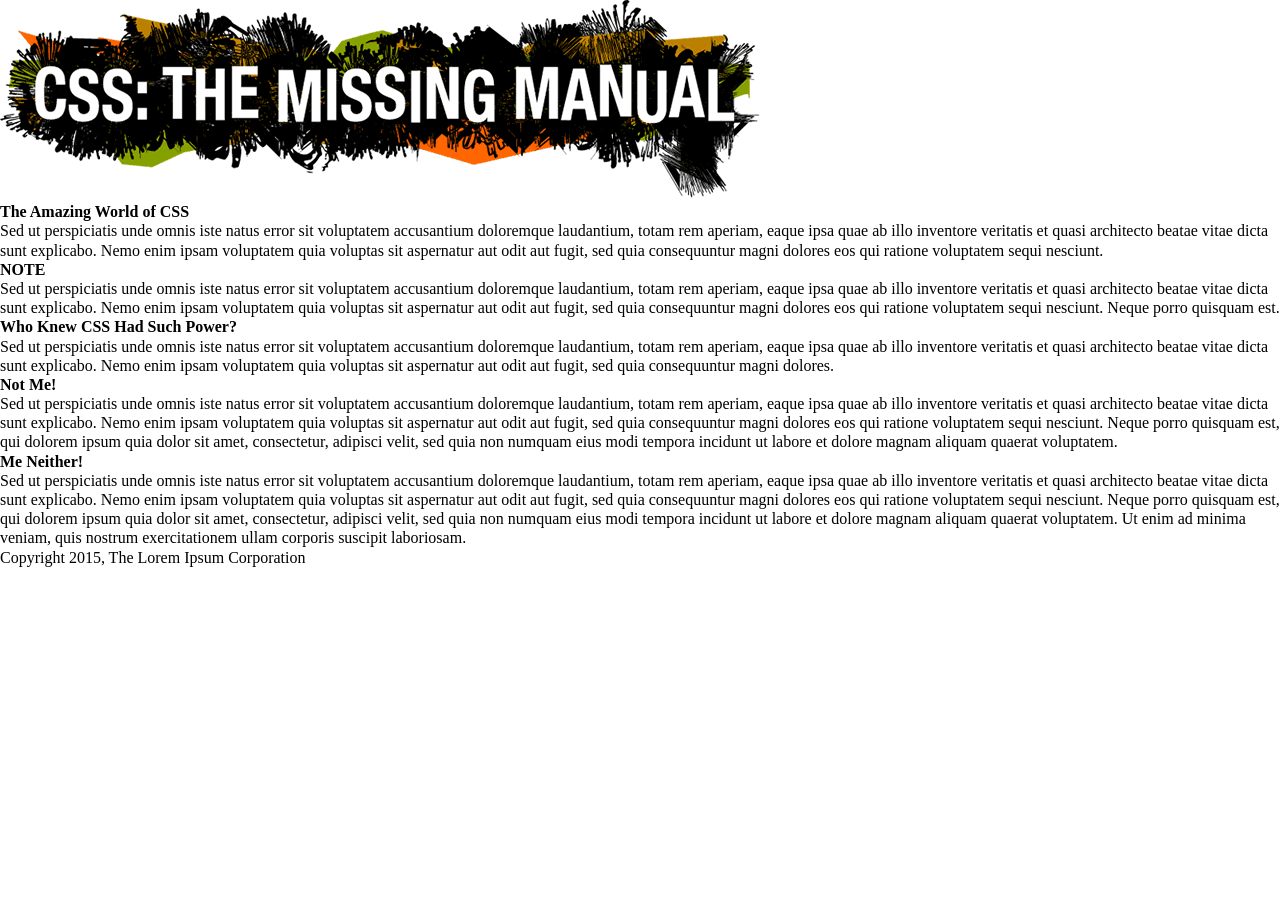
<file: ex06/ex06/index.html>
<!doctype html>
<html>
<head>
<meta charset="UTF-8">
<title>Margins, Padding, Borders, and Backgrounds</title>
<link rel="stylesheet" href="main.css">
</head>

<body id="article">
  <div id="banner"><img src="images/banner.png" width="760" height="198" alt="CSS: The Missing Manual">
  </div>

  <h1>The Amazing World of CSS</h1>
  <p>Sed ut perspiciatis unde omnis iste natus error sit voluptatem accusantium doloremque laudantium, totam rem aperiam, eaque ipsa quae ab illo inventore veritatis et quasi architecto beatae vitae dicta sunt explicabo. Nemo enim ipsam voluptatem quia voluptas sit aspernatur aut odit aut fugit, sed quia consequuntur magni dolores eos qui ratione voluptatem sequi nesciunt. </p> 
  <h2>NOTE</h2>
<p class="note">Sed ut perspiciatis unde omnis iste natus error sit voluptatem accusantium doloremque laudantium, totam rem aperiam, eaque ipsa quae ab illo inventore veritatis et quasi architecto beatae vitae dicta sunt explicabo. Nemo enim ipsam voluptatem quia voluptas sit aspernatur aut odit aut fugit, sed quia consequuntur magni dolores eos qui ratione voluptatem sequi nesciunt. Neque porro quisquam est.</p>
  <h2>Who Knew CSS Had Such Power?</h2>
  <p>Sed ut perspiciatis unde omnis iste natus error sit voluptatem accusantium doloremque laudantium, totam rem aperiam, eaque ipsa quae ab illo inventore veritatis et quasi architecto beatae vitae dicta sunt explicabo. Nemo enim ipsam voluptatem quia voluptas sit aspernatur aut odit aut fugit, sed quia consequuntur magni dolores.</p>
<h2>Not Me!</h2>
<p>Sed ut perspiciatis unde omnis iste natus error sit voluptatem accusantium doloremque laudantium, totam rem aperiam, eaque ipsa quae ab illo inventore veritatis et quasi architecto beatae vitae dicta sunt explicabo. Nemo enim ipsam voluptatem quia voluptas sit aspernatur aut odit aut fugit, sed quia consequuntur magni dolores eos qui ratione voluptatem sequi nesciunt. Neque porro quisquam est, qui dolorem ipsum quia dolor sit amet, consectetur, adipisci velit, sed quia non numquam eius modi tempora incidunt ut labore et dolore magnam aliquam quaerat voluptatem. </p>
  <h2>Me Neither!</h2>
  <p>Sed ut perspiciatis unde omnis iste natus error sit voluptatem accusantium doloremque laudantium, totam rem aperiam, eaque ipsa quae ab illo inventore veritatis et quasi architecto beatae vitae dicta sunt explicabo. Nemo enim ipsam voluptatem quia voluptas sit aspernatur aut odit aut fugit, sed quia consequuntur magni dolores eos qui ratione voluptatem sequi nesciunt. Neque porro quisquam est, qui dolorem ipsum quia dolor sit amet, consectetur, adipisci velit, sed quia non numquam eius modi tempora incidunt ut labore et dolore magnam aliquam quaerat voluptatem. Ut enim ad minima veniam, quis nostrum exercitationem ullam corporis suscipit laboriosam.</p>
  <p>Copyright 2015, The Lorem Ipsum Corporation</p>
</body>
</html>
</file>
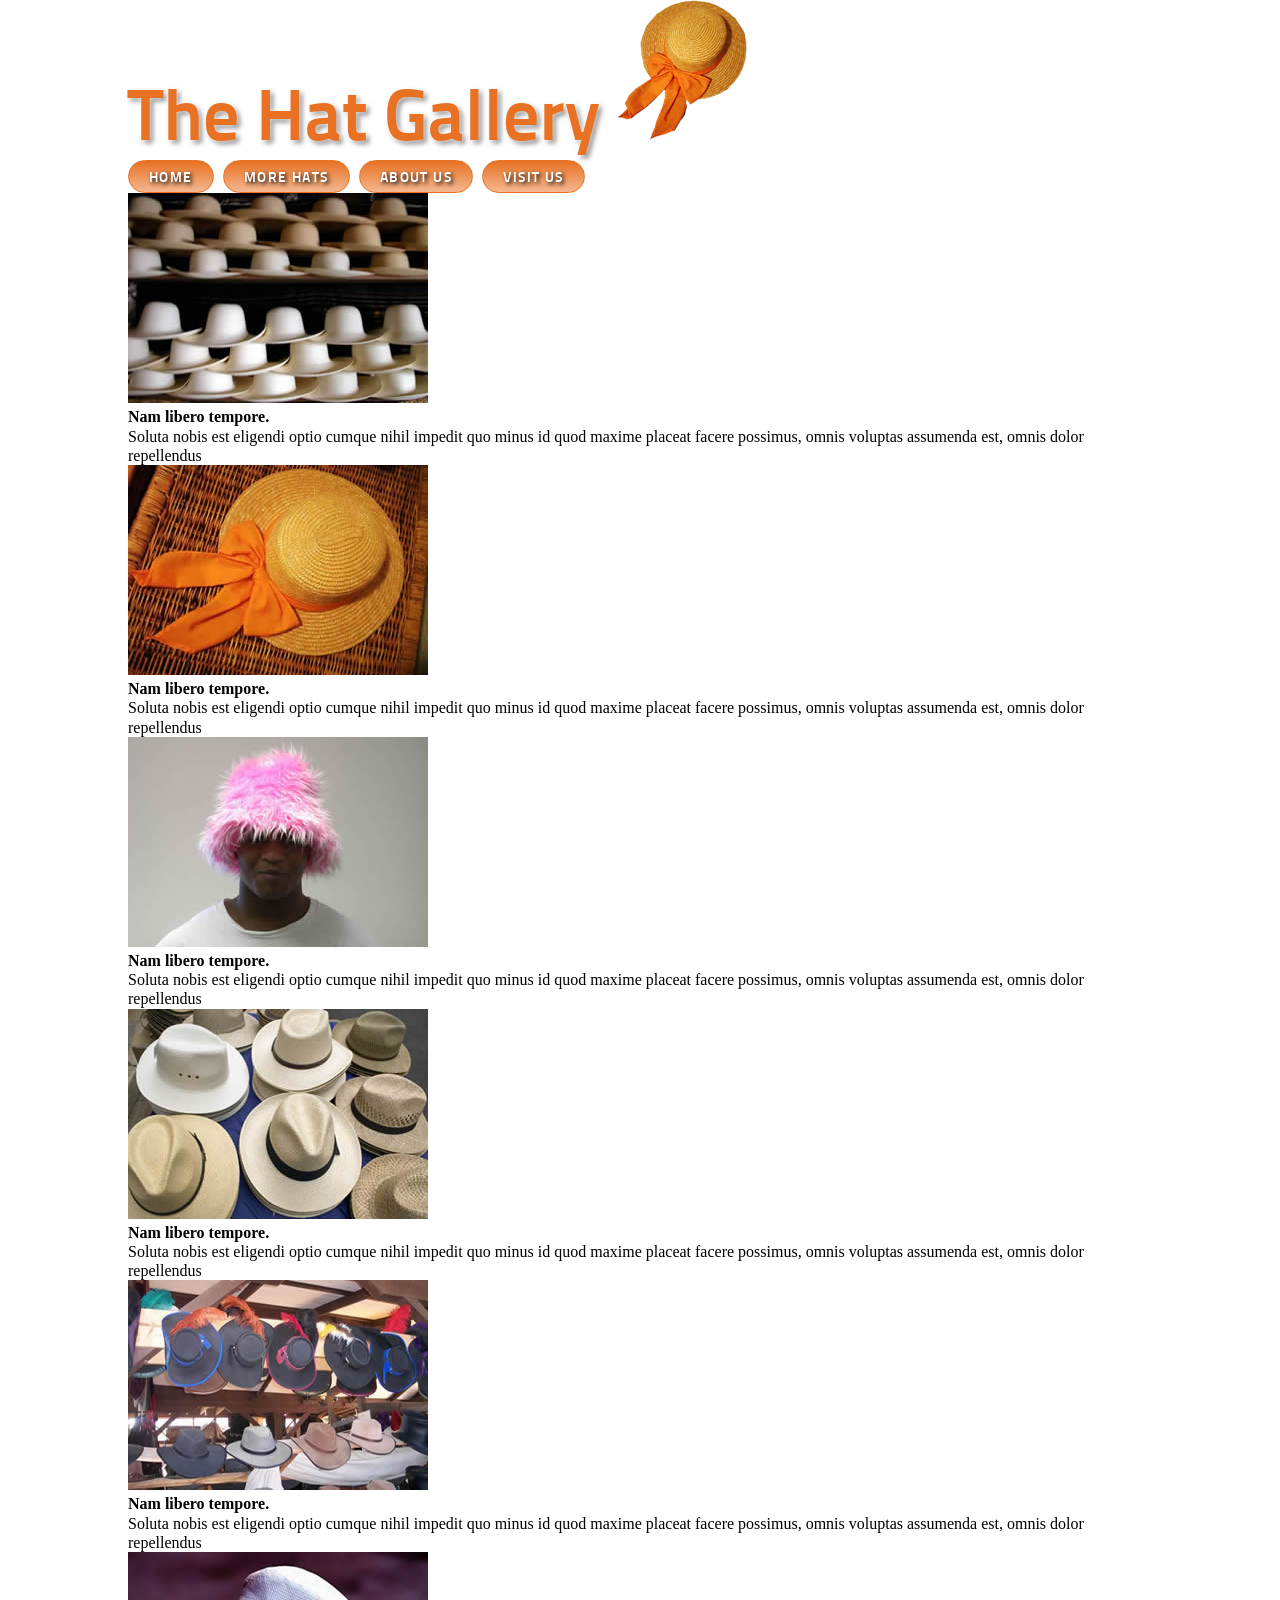
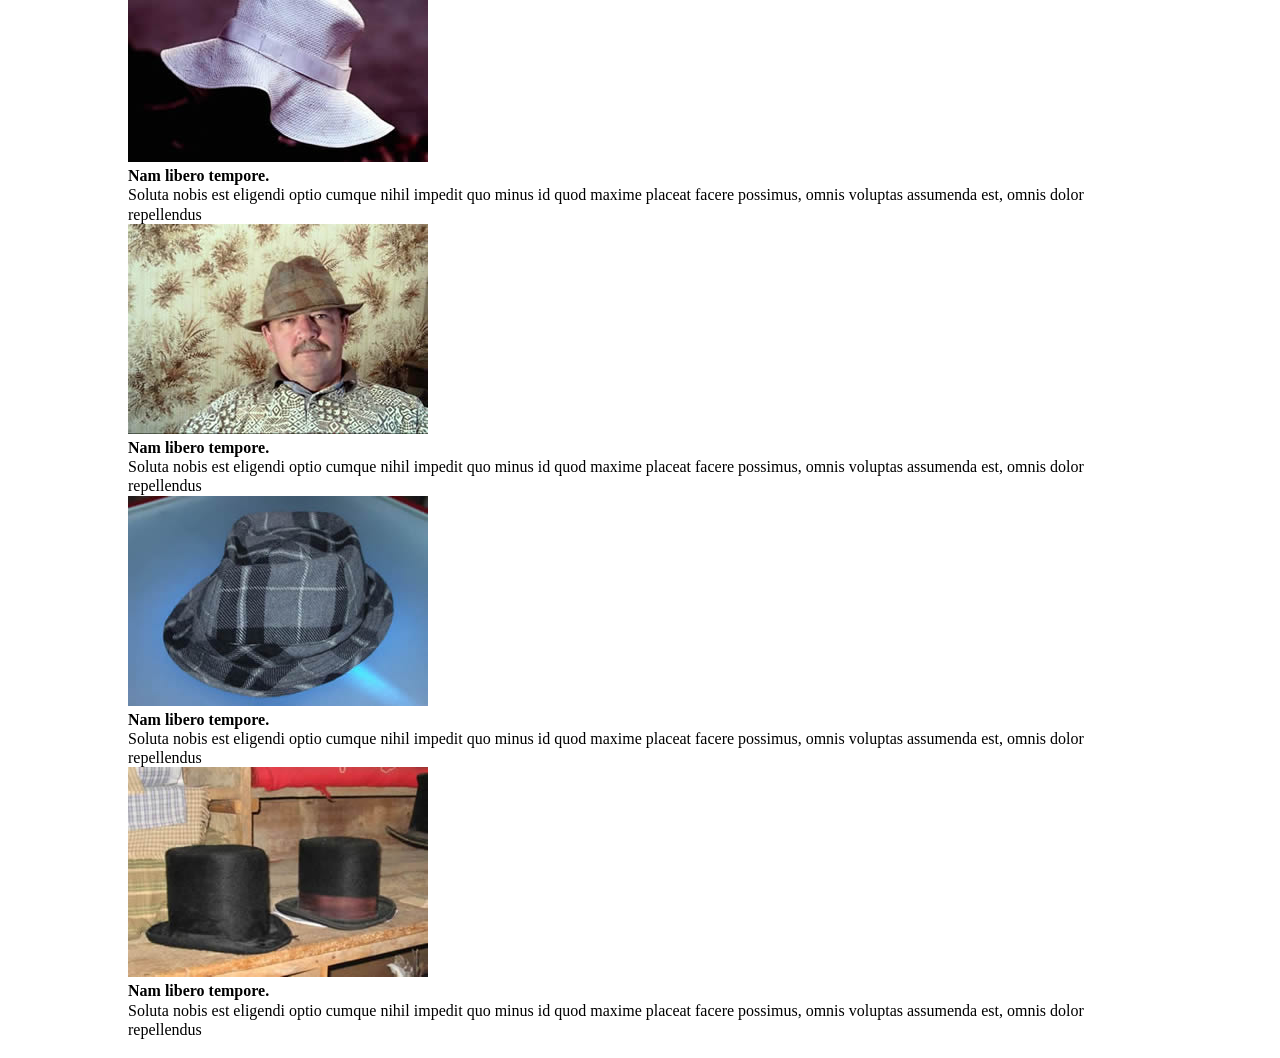
<file: ex07 (1)/ex07/03_position_ex/index.html>
<!doctype html>
<html>
<head>
<meta charset="UTF-8">
<title>The Hat Gallery</title>
<link href="styles.css" rel="stylesheet">
</head>
<body>
<header>
<h1>The Hat Gallery <img src="images/hat.png" width="130" height="140" alt="The Hat Gallery" class="badge"></h1>
<nav>
	<ul>
		<li><a href="#">Home</a></li>
		<li><a href="#">More Hats</a></li>
		<li><a href="#">About Us</a></li>
		<li><a href="#">Visit Us</a></li>
	</ul>
</nav>
</header>
<div class="gallery">
<figure>
<img src="images/file00079963469.jpg" width="300" height="210" alt="Panama Hat">
<figcaption><strong>Nam libero tempore.</strong> Soluta nobis est eligendi optio cumque nihil impedit quo minus id quod maxime placeat facere possimus, omnis voluptas assumenda est, omnis dolor repellendus</figcaption>
</figure>
<figure>
<img src="images/file000308999292.jpg" width="300" height="210" alt="Bonnet">
<figcaption><strong>Nam libero tempore.</strong> Soluta nobis est eligendi optio cumque nihil impedit quo minus id quod maxime placeat facere possimus, omnis voluptas assumenda est, omnis dolor repellendus</figcaption>
</figure>
<figure>
<img src="images/file000330568599.jpg" width="300" height="210" alt="Pink hat">
<figcaption><strong>Nam libero tempore.</strong> Soluta nobis est eligendi optio cumque nihil impedit quo minus id quod maxime placeat facere possimus, omnis voluptas assumenda est, omnis dolor repellendus</figcaption>
</figure>
<figure>
<img src="images/file000550955311.jpg" width="300" height="210" alt="Variety">
<figcaption><strong>Nam libero tempore.</strong> Soluta nobis est eligendi optio cumque nihil impedit quo minus id quod maxime placeat facere possimus, omnis voluptas assumenda est, omnis dolor repellendus</figcaption>
</figure>
<figure>
<img src="images/file0001117960982.jpg" width="300" height="210" alt="Hat">
<figcaption><strong>Nam libero tempore.</strong> Soluta nobis est eligendi optio cumque nihil impedit quo minus id quod maxime placeat facere possimus, omnis voluptas assumenda est, omnis dolor repellendus</figcaption>
</figure>
<figure>
<img src="images/file0001425538258.jpg" width="300" height="210" alt="Another bonnet">
<figcaption><strong>Nam libero tempore.</strong> Soluta nobis est eligendi optio cumque nihil impedit quo minus id quod maxime placeat facere possimus, omnis voluptas assumenda est, omnis dolor repellendus</figcaption>
</figure>
<figure>
<img src="images/file00030009680.jpg" width="300" height="210" alt="Dude with hat">
<figcaption><strong>Nam libero tempore.</strong> Soluta nobis est eligendi optio cumque nihil impedit quo minus id quod maxime placeat facere possimus, omnis voluptas assumenda est, omnis dolor repellendus</figcaption>
</figure>
<figure>
<img src="images/file0001728857809.jpg" width="300" height="210" alt="Cool hat">
<figcaption><strong>Nam libero tempore.</strong> Soluta nobis est eligendi optio cumque nihil impedit quo minus id quod maxime placeat facere possimus, omnis voluptas assumenda est, omnis dolor repellendus</figcaption>
</figure>
<figure>
<img src="images/file0001757413591.jpg" width="300" height="210" alt="Top Hats">
<figcaption><strong>Nam libero tempore.</strong> Soluta nobis est eligendi optio cumque nihil impedit quo minus id quod maxime placeat facere possimus, omnis voluptas assumenda est, omnis dolor repellendus</figcaption>
</figure>
</div>
<footer>
<div class="copyright">
<p>Copyright 2015, The Hat Gallery</p>
</div>
</footer>
</body>
</html>
</file>
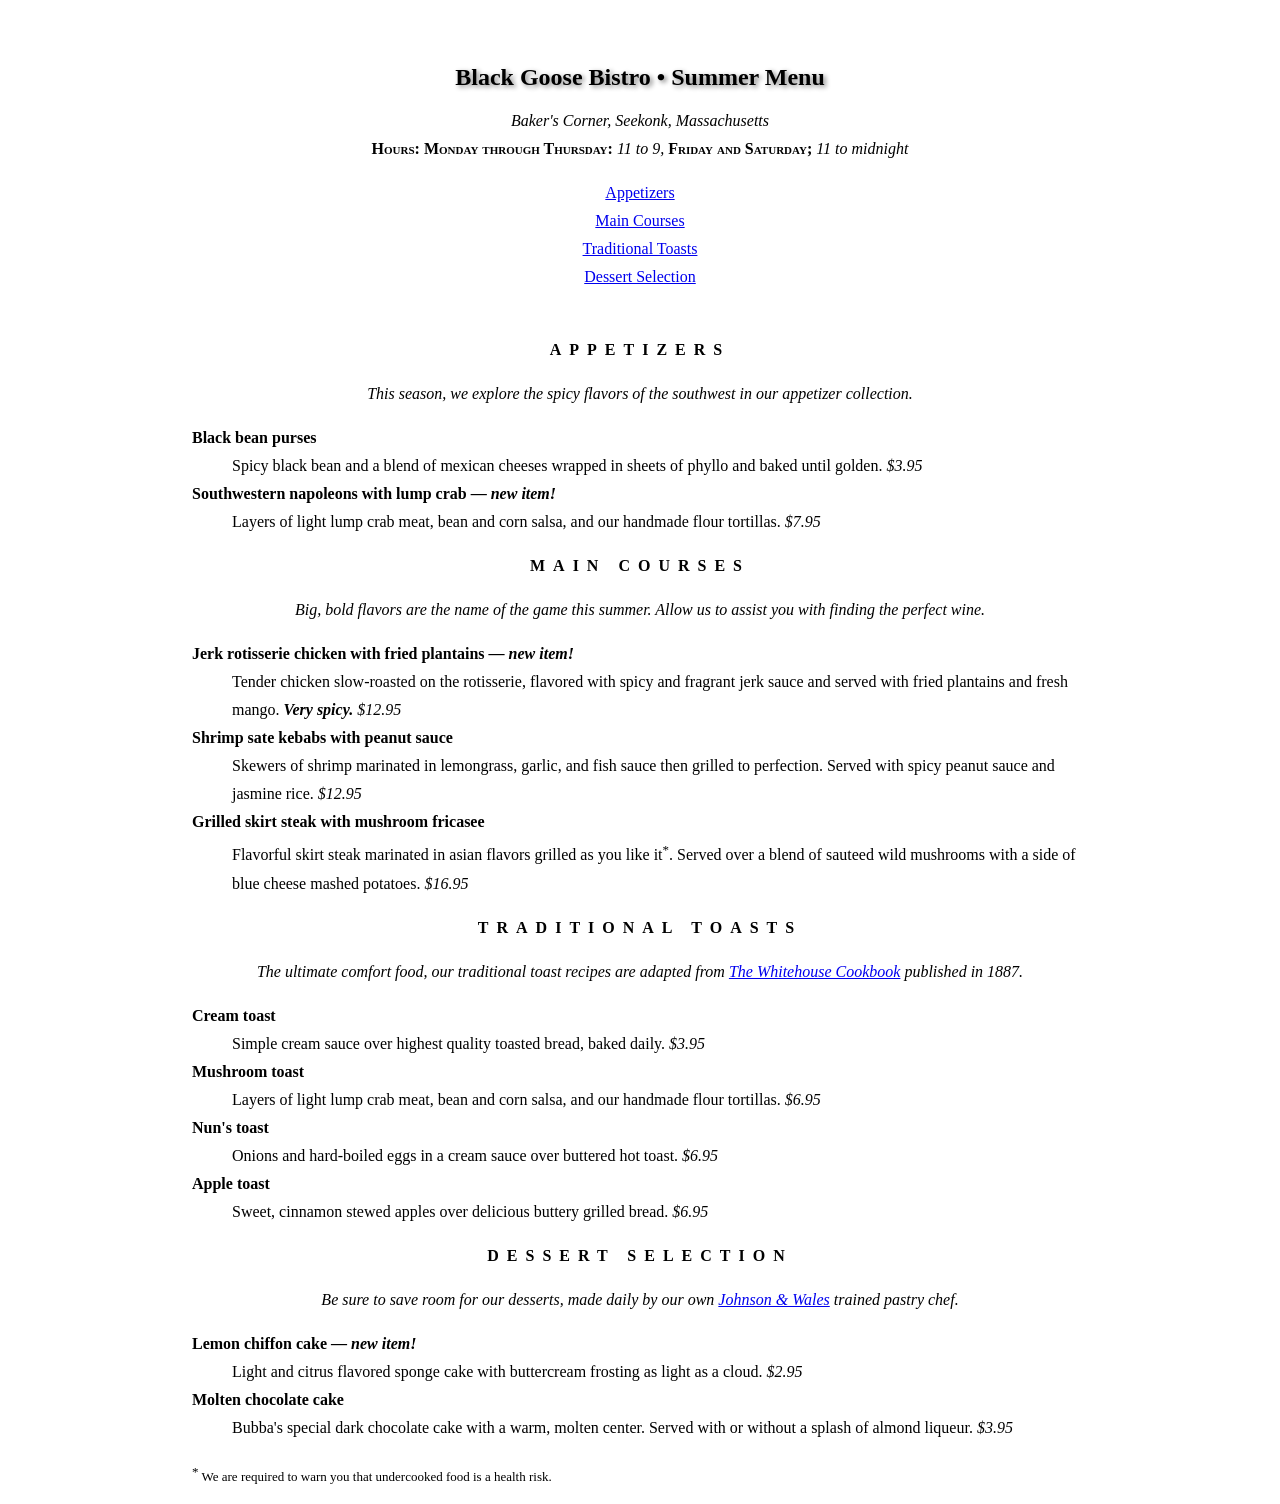
<file: bistro.html>
<!DOCTYPE html >
<html>

<head>
<meta charset="utf-8">
<title>Black Goose Bistro Summer Menu</title>
<link href='http://fonts.googleapis.com/css?family=Marko+One' rel='stylesheet' type='text/css'>
<style>
body {
  font-family: Georgia, serif;
  font-size: 100%;
  line-height: 175%;
  margin: 0 15% 0;
}
#header {
  margin-top: 0;
  padding: 3em 1em 2em 1em;
  text-align: center;
}
h1 {
  font: bold 1.5em Georgia, serif;
  text-shadow: .1em .1em .2em gray;
}
h2 {
  font-size: 1em;
  text-transform: uppercase;
  letter-spacing: .5em;
  text-align: center;
}
dt {
  font-weight: bold;
}
strong {
  font-style: italic;
}
ul {
	list-style-type: none;
	margin: 0;
	padding: 0;
}
#info p {
  font-style: italic;
}
.price {
  font-family: Georgia, serif;
  font-style: italic;
}
p.warning, sup {
  font-size: small;
}
.label {
  font-weight: bold;
  font-variant: small-caps;
  font-style: normal;
}

h2 + p {
  text-align: center;
  font-style: italic;
}


</style>
</head>

<body>

<div id="header">
<h1>Black Goose Bistro &bull; Summer Menu</h1>

<div id="info">
<p>Baker's Corner, Seekonk, Massachusetts<br>
<span class="label">Hours: Monday through Thursday:</span> 11 to 9, <span class="label">Friday and Saturday;</span> 11 to midnight</p>
<ul>
<li><a href="#appetizers">Appetizers</a></li>
<li><a href="#entrees">Main Courses</a></li>
<li><a href="#toast">Traditional Toasts</a></li>
<li><a href="#dessert">Dessert Selection</a></li>
</ul>
</div>
</div>

<div id="appetizers">
<h2>Appetizers</h2>
<p>This season, we explore the spicy flavors of the southwest in our appetizer collection.</p>

<dl>
<dt>Black bean purses</dt>
<dd>Spicy black bean and a blend of mexican cheeses wrapped in sheets of phyllo and baked until golden. <span class="price">$3.95</span></dd>

<dt class="newitem">Southwestern napoleons with lump crab &mdash; <strong>new item!</strong></dt>
<dd>Layers of light lump crab meat, bean and corn salsa, and our handmade flour tortillas. <span class="price">$7.95</span></dd>
</dl>
</div>

<div id="entrees">

<h2>Main courses</h2>
<p>Big, bold flavors are the name of the game this summer. Allow us to assist you with finding the perfect wine.</p>


<dl>

<dt class="newitem">Jerk rotisserie chicken with fried plantains &mdash; <strong>new item!</strong></dt>
<dd>Tender chicken slow-roasted on the rotisserie, flavored with spicy and fragrant jerk sauce and served with fried plantains and fresh mango. <strong>Very spicy.</strong> <span class="price">$12.95</span></dd>

<dt>Shrimp sate kebabs with peanut sauce</dt>
<dd>Skewers of shrimp marinated in lemongrass, garlic, and fish sauce then grilled to perfection. Served with spicy peanut sauce and jasmine rice. <span class="price">$12.95</span></dd>

<dt>Grilled skirt steak with mushroom fricasee</dt>
<dd>Flavorful skirt steak marinated in asian flavors grilled as you like it<sup>*</sup>. Served over a blend of sauteed wild mushrooms with a side of blue cheese mashed potatoes. <span class="price">$16.95</span></dd>
</dl>

</div>

<div id="toast">
<h2>Traditional Toasts</h2>
<p>The ultimate comfort food, our traditional toast recipes are adapted from <a href="http://www.gutenberg.org/files/13923/13923-h/13923-h.htm"><cite>The Whitehouse Cookbook</cite></a> published in 1887.</p>

<dl>
<dt>Cream toast</dt>
<dd>Simple cream sauce over highest quality toasted bread, baked daily. <span class="price">$3.95</span></dd>

<dt>Mushroom toast</dt>
<dd>Layers of light lump crab meat, bean and corn salsa, and our handmade flour tortillas. <span class="price">$6.95</span></dd>

<dt>Nun's toast</dt>
<dd>Onions and hard-boiled eggs in a cream sauce over buttered hot toast. <span class="price">$6.95</span></dd>

<dt>Apple toast</dt>
<dd>Sweet, cinnamon stewed apples over delicious buttery grilled bread. <span class="price">$6.95</span></dd>
</dl>
</div>

<div id="dessert">
<h2>Dessert Selection</h2>
<p>Be sure to save room for our desserts, made daily by our own <a href="http://www.jwu.edu/college.aspx?id=19510">Johnson & Wales</a> trained pastry chef.</p>

<dl>
<dt class="newitem">Lemon chiffon cake &mdash; <strong>new item!</strong></dt>
<dd>Light and citrus flavored sponge cake with buttercream frosting as light as a cloud. <span class="price">$2.95</span></dd>

<dt class="newitem">Molten chocolate cake</dt>
<dd>Bubba's special dark chocolate cake with a warm, molten center. Served with or without a splash of almond liqueur. <span class="price">$3.95</span></dd>
</dl>
</div>

<p class="warning"><sup>*</sup> We are required to warn you that undercooked food is a health risk.</p>

</body>
</html>
</file>
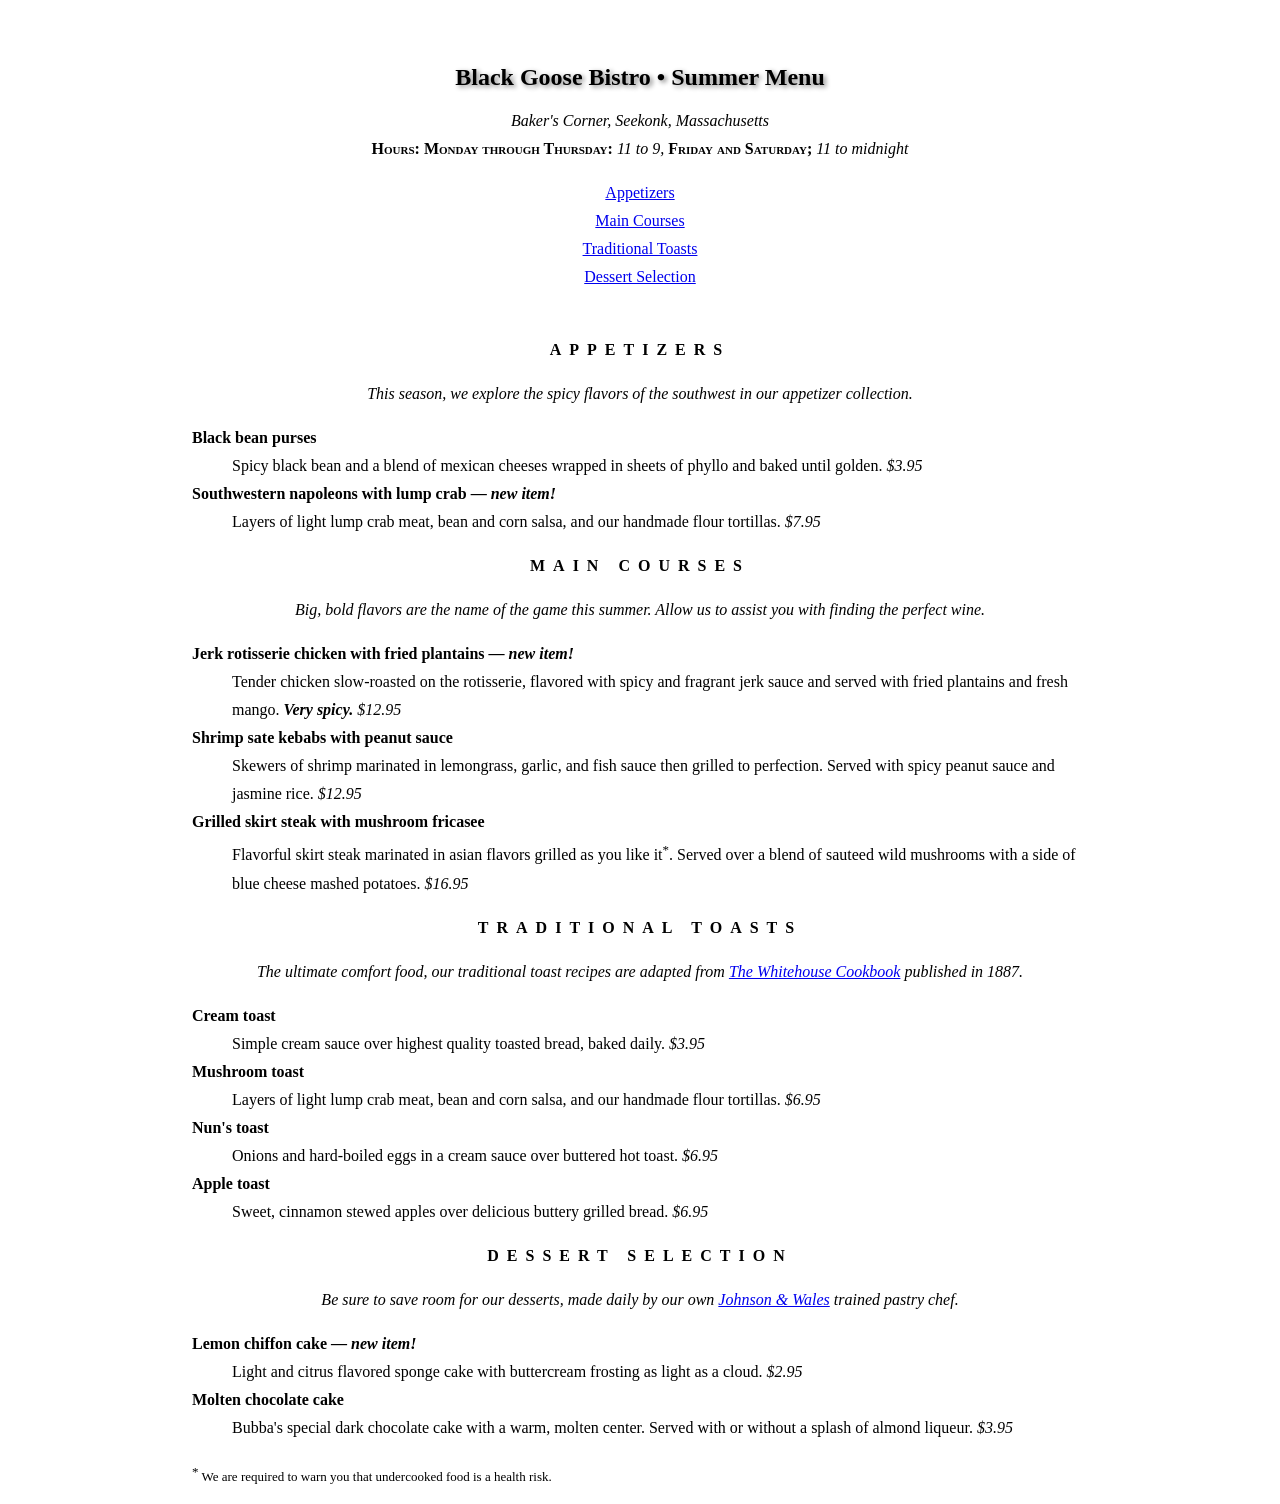
<file: ex06/ex06/bistro.html>
<!DOCTYPE html >
<html>

<head>
<meta charset="utf-8">
<title>Black Goose Bistro Summer Menu</title>
<link href='http://fonts.googleapis.com/css?family=Marko+One' rel='stylesheet' type='text/css'>
<style>
body {
  font-family: Georgia, serif;
  font-size: 100%;
  line-height: 175%;
  margin: 0 15% 0;
}
#header {
  margin-top: 0;
  padding: 3em 1em 2em 1em;
  text-align: center;
}
h1 {
  font: bold 1.5em Georgia, serif;
  text-shadow: .1em .1em .2em gray;
}
h2 {
  font-size: 1em;
  text-transform: uppercase;
  letter-spacing: .5em;
  text-align: center;
}
dt {
  font-weight: bold;
}
strong {
  font-style: italic;
}
ul {
	list-style-type: none;
	margin: 0;
	padding: 0;
}
#info p {
  font-style: italic;
}
.price {
  font-family: Georgia, serif;
  font-style: italic;
}
p.warning, sup {
  font-size: small;
}
.label {
  font-weight: bold;
  font-variant: small-caps;
  font-style: normal;
}

h2 + p {
  text-align: center;
  font-style: italic;
}


</style>
</head>

<body>

<div id="header">
<h1>Black Goose Bistro &bull; Summer Menu</h1>

<div id="info">
<p>Baker's Corner, Seekonk, Massachusetts<br>
<span class="label">Hours: Monday through Thursday:</span> 11 to 9, <span class="label">Friday and Saturday;</span> 11 to midnight</p>
<ul>
<li><a href="#appetizers">Appetizers</a></li>
<li><a href="#entrees">Main Courses</a></li>
<li><a href="#toast">Traditional Toasts</a></li>
<li><a href="#dessert">Dessert Selection</a></li>
</ul>
</div>
</div>

<div id="appetizers">
<h2>Appetizers</h2>
<p>This season, we explore the spicy flavors of the southwest in our appetizer collection.</p>

<dl>
<dt>Black bean purses</dt>
<dd>Spicy black bean and a blend of mexican cheeses wrapped in sheets of phyllo and baked until golden. <span class="price">$3.95</span></dd>

<dt class="newitem">Southwestern napoleons with lump crab &mdash; <strong>new item!</strong></dt>
<dd>Layers of light lump crab meat, bean and corn salsa, and our handmade flour tortillas. <span class="price">$7.95</span></dd>
</dl>
</div>

<div id="entrees">

<h2>Main courses</h2>
<p>Big, bold flavors are the name of the game this summer. Allow us to assist you with finding the perfect wine.</p>


<dl>

<dt class="newitem">Jerk rotisserie chicken with fried plantains &mdash; <strong>new item!</strong></dt>
<dd>Tender chicken slow-roasted on the rotisserie, flavored with spicy and fragrant jerk sauce and served with fried plantains and fresh mango. <strong>Very spicy.</strong> <span class="price">$12.95</span></dd>

<dt>Shrimp sate kebabs with peanut sauce</dt>
<dd>Skewers of shrimp marinated in lemongrass, garlic, and fish sauce then grilled to perfection. Served with spicy peanut sauce and jasmine rice. <span class="price">$12.95</span></dd>

<dt>Grilled skirt steak with mushroom fricasee</dt>
<dd>Flavorful skirt steak marinated in asian flavors grilled as you like it<sup>*</sup>. Served over a blend of sauteed wild mushrooms with a side of blue cheese mashed potatoes. <span class="price">$16.95</span></dd>
</dl>

</div>

<div id="toast">
<h2>Traditional Toasts</h2>
<p>The ultimate comfort food, our traditional toast recipes are adapted from <a href="http://www.gutenberg.org/files/13923/13923-h/13923-h.htm"><cite>The Whitehouse Cookbook</cite></a> published in 1887.</p>

<dl>
<dt>Cream toast</dt>
<dd>Simple cream sauce over highest quality toasted bread, baked daily. <span class="price">$3.95</span></dd>

<dt>Mushroom toast</dt>
<dd>Layers of light lump crab meat, bean and corn salsa, and our handmade flour tortillas. <span class="price">$6.95</span></dd>

<dt>Nun's toast</dt>
<dd>Onions and hard-boiled eggs in a cream sauce over buttered hot toast. <span class="price">$6.95</span></dd>

<dt>Apple toast</dt>
<dd>Sweet, cinnamon stewed apples over delicious buttery grilled bread. <span class="price">$6.95</span></dd>
</dl>
</div>

<div id="dessert">
<h2>Dessert Selection</h2>
<p>Be sure to save room for our desserts, made daily by our own <a href="http://www.jwu.edu/college.aspx?id=19510">Johnson & Wales</a> trained pastry chef.</p>

<dl>
<dt class="newitem">Lemon chiffon cake &mdash; <strong>new item!</strong></dt>
<dd>Light and citrus flavored sponge cake with buttercream frosting as light as a cloud. <span class="price">$2.95</span></dd>

<dt class="newitem">Molten chocolate cake</dt>
<dd>Bubba's special dark chocolate cake with a warm, molten center. Served with or without a splash of almond liqueur. <span class="price">$3.95</span></dd>
</dl>
</div>

<p class="warning"><sup>*</sup> We are required to warn you that undercooked food is a health risk.</p>

</body>
</html>
</file>
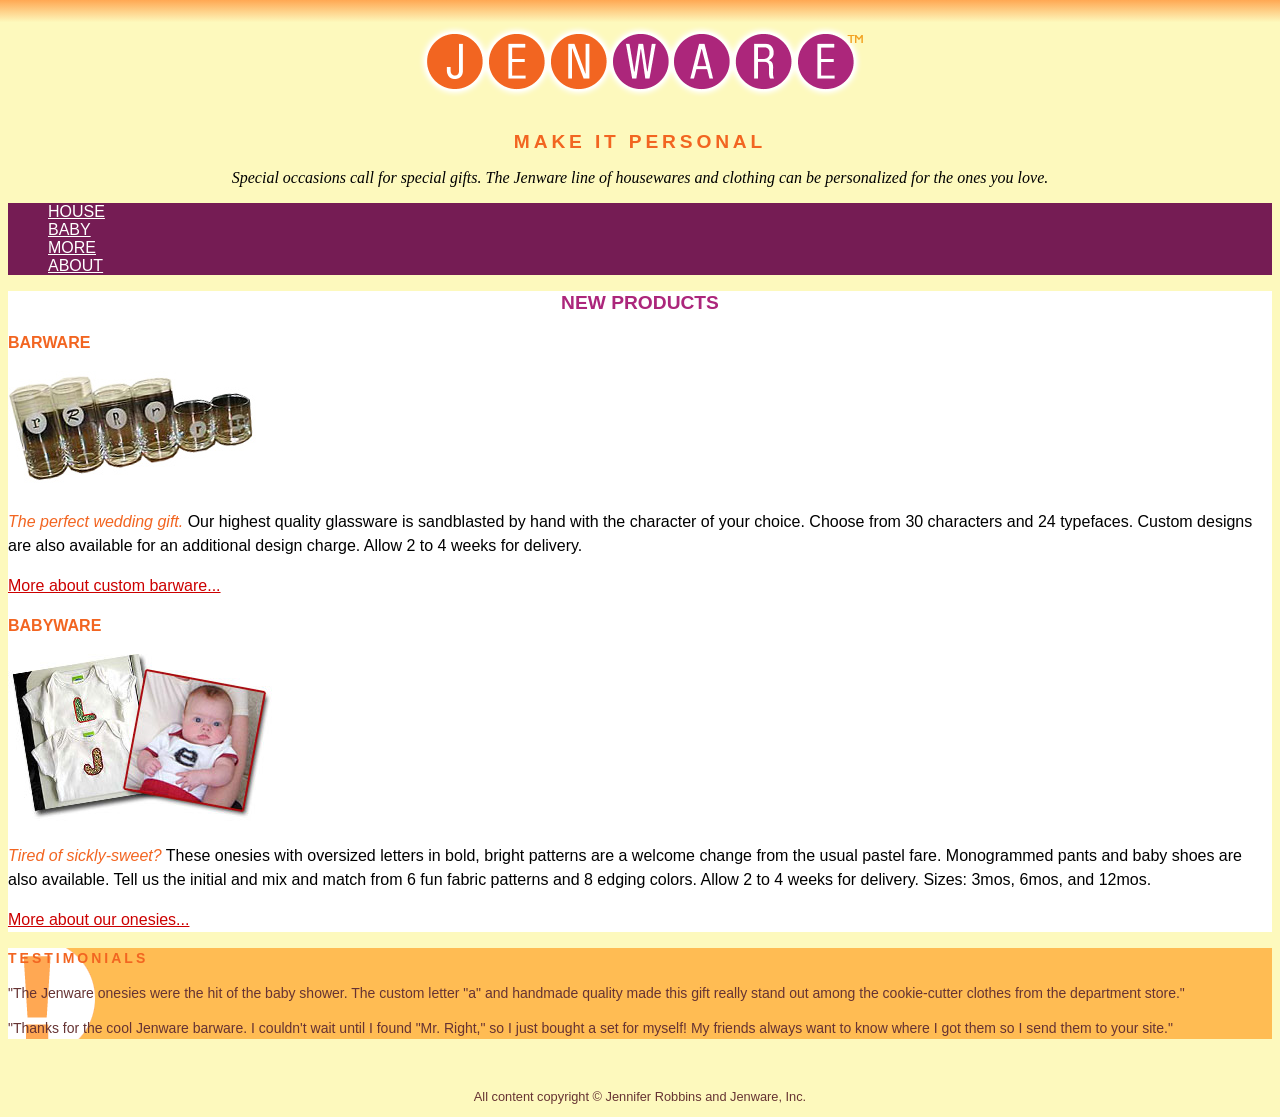
<file: ex06/ex06/jenware.html>
<!DOCTYPE html><html><head><meta http-equiv="Content-Type" content="text/html; charset=iso-8859-1"><title>Jenware | Personalized Gifts</title><style type="text/css">body {  font-family: Verdana, Geneva, sans-serif;  font-size: 100%;/* background gradient at top of page, from http://www.colorzilla.com/gradient-editor/ */  background: -moz-linear-gradient(top,  #ffa853 0%, #fdf9bd 2%);  background: -webkit-gradient(linear, left top, left bottom, color-stop(0%,#ffa853),color-stop(2%,#fdf9bd));  background: -webkit-linear-gradient(top,  #ffa853 0%,#fdf9bd 2%);  background: -o-linear-gradient(top,  #ffa853 0%,#fdf9bd 2%);  background: -ms-linear-gradient(top,  #ffa853 0%,#fdf9bd 2%);  background: linear-gradient(top,  #ffa853 0%,#fdf9bd 2%);  filter: progid:DXImageTransform.Microsoft.gradient( startColorstr='#ffa853', endColorstr='#fdf9bd',GradientType=0 );  background-repeat: repeat-x;  background-color: #fdf9bd; /* Old browsers */}/* link styles */a:link {    color: #C00;  }a:visited {    color: #921A66;  }a:focus {	color: #921A66;}a:hover {    color: #921A66;  }a:active {	color:#F00;}/* styles for the intro section */#intro {	text-align: center;}#intro h2 {	font-size: 1.2em;	text-transform: uppercase;	letter-spacing: .2em;	color: #f26521;}#intro p {	font-family: Georgia, "Times New Roman", Times, serif;	font-style: italic;}/* styles for navigation */#nav {	background-color: #751c54;}#nav ul {	list-style:none;} #nav ul li {	font-weight: normal;    text-transform: uppercase;}#nav ul a:link {    color: #fff;  }#nav ul a:visited {    color: #fff;  }#nav ul a:focus {	color:#FC6}#nav ul a:hover {    color: #fc6;  }#nav ul a:active {	color:#F00;}	/* styles for the products section */#products {  background-color: #FFF;  line-height: 1.5em;  }#products h2 {  font-size: 1.2em;  color: #ac267b;  text-align: center;  text-transform: uppercase;  }#products h3 {  font-size: 1em;  text-transform: uppercase;  color: #F26521;}/* styles for the testimonials box */#testimonials {  background: #FFBC53 url(images/ex-circle-corner.gif) no-repeat left top;  font-size: .875em;  line-height: 1.5;  color: #633;  }  #testimonials h2 {  font-size: 1em;  text-transform: uppercase;  color: #F26521;  letter-spacing: 3px;  }/* miscellaneous styles */  em {   color: #F26521;  }  p#copyright {  color:#663333;   font-size: .8em;  text-align: center;  }		</style></head><body><div id="intro">  <hgroup>  <h1><img src="images/jenware_logo.png" alt="Jenware"></h1>  <h2>Make It Personal</h2>  </hgroup>  <p>Special occasions call for special gifts. The Jenware line of housewares and clothing can be personalized for the ones you love. </p></div><div id="nav"><ul><li><a href="">House</a></li><li><a href="">Baby</a></li><li><a href="">More</a></li><li><a href="">About</a></li></ul></div><div id="content"><div id="products">  <h2>New Products</h2>  <h3>Barware</h3><p><img src="images/glasses.jpg" alt="photo of glasses decorated with the letter R"></p><p><em>The perfect wedding gift.</em> Our highest quality glassware is sandblasted by hand with the character of your choice. Choose from 30 characters and 24 typefaces. Custom designs are also available for an additional design charge. Allow 2 to 4 weeks for delivery. </p><p><a href="#">More about custom barware...</a> </p><h3>Babyware</h3><p><img src="images/shirts.jpg" alt="photos of shirts personalized with initial letters"></p><p><em>Tired of sickly-sweet?</em> These onesies with oversized letters in bold, bright patterns are a welcome change from the usual pastel fare. Monogrammed pants and baby shoes are also available. Tell us the initial and mix and match from 6 fun fabric patterns and 8 edging colors. Allow 2 to 4 weeks for delivery. Sizes: 3mos, 6mos, and 12mos.</p><p><a href="#">More about our onesies...</a> </p></div><div id="testimonials">  <h2>Testimonials</h2>  <p>&quot;The Jenware onesies were the hit of the baby shower. The custom letter &quot;a&quot; and handmade quality made this gift really stand out among the cookie-cutter clothes from the department store.&quot;</p>  <p>&quot;Thanks for the cool Jenware barware. I couldn't wait until I found &quot;Mr. Right,&quot; so I just bought a set for myself! My friends always want to know where I got them so I send them to your site.&quot; </p></div><p>&nbsp;</p><p id="copyright">All content copyright &copy; Jennifer Robbins and Jenware, Inc. </p></div><!-- end #content --></body></html>
</file>
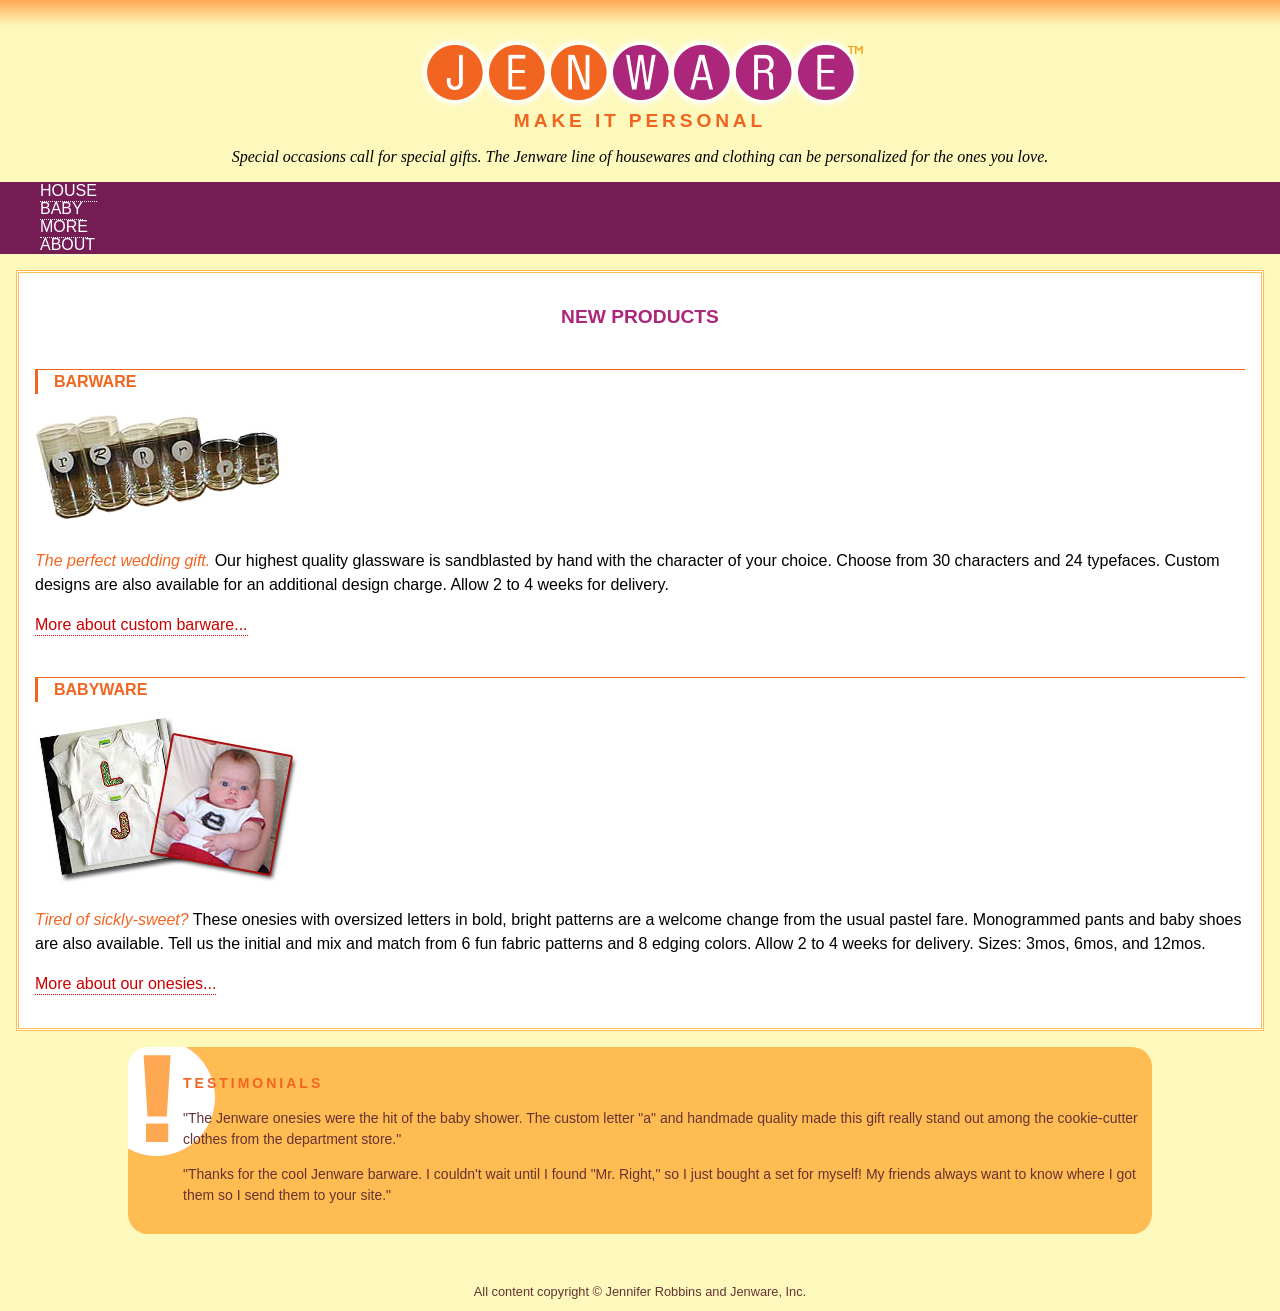
<file: ex07 (1)/ex07/jenware.html>
<!DOCTYPE html><html><head><meta http-equiv="Content-Type" content="text/html; charset=iso-8859-1"><title>Jenware | Personalized Gifts</title><style type="text/css">body {  font-family: Verdana, Geneva, sans-serif;  font-size: 100%;/* background gradient at top of page, from http://www.colorzilla.com/gradient-editor/ */  background: -moz-linear-gradient(top,  #ffa853 0%, #fdf9bd 2%);  background: -webkit-gradient(linear, left top, left bottom, color-stop(0%,#ffa853),color-stop(2%,#fdf9bd));  background: -webkit-linear-gradient(top,  #ffa853 0%,#fdf9bd 2%);  background: -o-linear-gradient(top,  #ffa853 0%,#fdf9bd 2%);  background: -ms-linear-gradient(top,  #ffa853 0%,#fdf9bd 2%);  background: linear-gradient(top,  #ffa853 0%,#fdf9bd 2%);  filter: progid:DXImageTransform.Microsoft.gradient( startColorstr='#ffa853', endColorstr='#fdf9bd',GradientType=0 );  background-repeat: repeat-x;  background-color: #fdf9bd; /* Old browsers */  margin: 0;}/* link styles */a {	text-decoration: none;	border-bottom: 1px dotted;	padding-bottom: .1em;}a:link {    color: #C00;  }a:visited {    color: #921A66;  }a:focus {	color: #921A66;}a:hover {    color: #921A66;  }a:active {	color:#F00;}/* styles for the intro section */#intro {	text-align: center;	margin: 2em 0 1em;}#intro h1 {	margin-bottom: 0;}#intro h2 {	font-size: 1.2em;	text-transform: uppercase;	letter-spacing: .2em;	color: #f26521;	margin-top: -10px;}#intro p {	font-family: Georgia, "Times New Roman", Times, serif;	font-style: italic;	margin: 1em;}/* styles for navigation */#nav {	background-color: #751c54;}#nav ul {	list-style:none;} #nav ul li {	font-weight: normal;    text-transform: uppercase;}#nav ul a:link {    color: #fff;  }#nav ul a:visited {    color: #fff;  }#nav ul a:focus {	color:#FC6}#nav ul a:hover {    color: #fc6;  }#nav ul a:active {	color:#F00;}	/* styles for the products section */#products {  background-color: #FFF;  line-height: 1.5em;  padding: 1em;  border: double #FFBC53;  margin: 1em;  }#products h2 {  font-size: 1.2em;  color: #ac267b;  text-align: center;  text-transform: uppercase;  }#products h3 {  font-size: 1em;  text-transform: uppercase;  color: #F26521;  border-top: 1px solid;  border-left: 3px solid;  padding-left: 1em;  margin-top: 2.5em;}/* styles for the testimonials box */#testimonials {  background: #FFBC53 url(images/ex-circle-corner.gif) no-repeat left top;  color: #633;  font-size: .875em;  line-height: 1.5;   padding: 1em;  padding-left: 55px;  -moz-border-radius: 20px;  border-radius: 20px;  margin: 1em 10%;  }  #testimonials h2 {  font-size: 1em;  text-transform: uppercase;  color: #F26521;  letter-spacing: 3px;  }/* miscellaneous styles */  em {   color: #F26521;  }  p#copyright {  color:#663333;   font-size: .8em;  text-align: center;  }		</style></head><body><div id="intro">  <hgroup>  <h1><img src="images/jenware_logo.png" alt="Jenware"></h1>  <h2>Make It Personal</h2>  </hgroup>  <p>Special occasions call for special gifts. The Jenware line of housewares and clothing can be personalized for the ones you love. </p></div><div id="nav"><ul><li><a href="">House</a></li><li><a href="">Baby</a></li><li><a href="">More</a></li><li><a href="">About</a></li></ul></div><div id="content"><div id="products">  <h2>New Products</h2>  <h3>Barware</h3><p><img src="images/glasses.jpg" alt="photo of glasses decorated with the letter R"></p><p><em>The perfect wedding gift.</em> Our highest quality glassware is sandblasted by hand with the character of your choice. Choose from 30 characters and 24 typefaces. Custom designs are also available for an additional design charge. Allow 2 to 4 weeks for delivery. </p><p><a href="#">More about custom barware...</a> </p><h3>Babyware</h3><p><img src="images/shirts.jpg"alt="photos of shirts personalized with initial letters"></p><p><em>Tired of sickly-sweet?</em> These onesies with oversized letters in bold, bright patterns are a welcome change from the usual pastel fare. Monogrammed pants and baby shoes are also available. Tell us the initial and mix and match from 6 fun fabric patterns and 8 edging colors. Allow 2 to 4 weeks for delivery. Sizes: 3mos, 6mos, and 12mos.</p><p><a href="#">More about our onesies...</a> </p></div><div id="testimonials">  <h2>Testimonials</h2>  <p>&quot;The Jenware onesies were the hit of the baby shower. The custom letter &quot;a&quot; and handmade quality made this gift really stand out among the cookie-cutter clothes from the department store.&quot;</p>  <p>&quot;Thanks for the cool Jenware barware. I couldn't wait until I found &quot;Mr. Right,&quot; so I just bought a set for myself! My friends always want to know where I got them so I send them to your site.&quot; </p></div><p>&nbsp;</p><p id="copyright">All content copyright &copy; Jennifer Robbins and Jenware, Inc. </p></div><!-- end #content --></body></html>
</file>
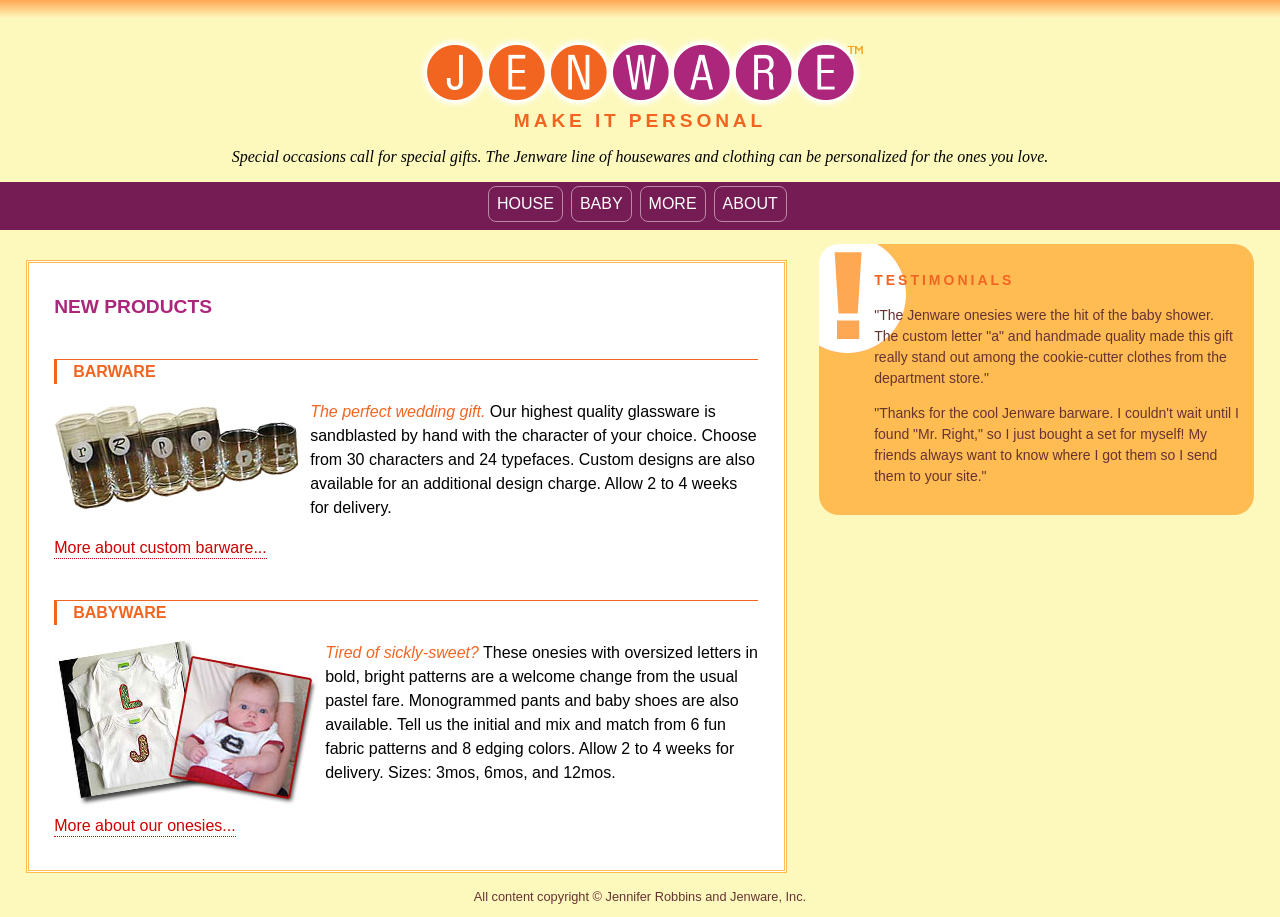
<file: ex07 (1)/ex07/jenware_float.html>
<!DOCTYPE html><html><head><meta http-equiv="Content-Type" content="text/html; charset=iso-8859-1"><title>Jenware | Personalized Gifts</title><style type="text/css">body {  font-family: Verdana, Geneva, sans-serif;  font-size: 100%;/* background gradient at top of page, from http://www.colorzilla.com/gradient-editor/ */  background: -moz-linear-gradient(top,  #ffa853 0%, #fdf9bd 2%);  background: -webkit-gradient(linear, left top, left bottom, color-stop(0%,#ffa853),color-stop(2%,#fdf9bd));  background: -webkit-linear-gradient(top,  #ffa853 0%,#fdf9bd 2%);  background: -o-linear-gradient(top,  #ffa853 0%,#fdf9bd 2%);  background: -ms-linear-gradient(top,  #ffa853 0%,#fdf9bd 2%);  background: linear-gradient(top,  #ffa853 0%,#fdf9bd 2%);  filter: progid:DXImageTransform.Microsoft.gradient( startColorstr='#ffa853', endColorstr='#fdf9bd',GradientType=0 );  background-repeat: repeat-x;  background-color: #fdf9bd; /* Old browsers */  margin: 0;}/* link styles */a {	text-decoration: none;	border-bottom: 1px dotted;	padding-bottom: .1em;}a:link {    color: #C00;  }a:visited {    color: #921A66;  }a:focus {	color: #921A66;}a:hover {    color: #921A66;  }a:active {	color:#F00;}/* styles for the intro section */#intro {	text-align: center;	margin: 2em 0 1em;}#intro h1 {	margin-bottom: 0;}#intro h2 {	font-size: 1.2em;	text-transform: uppercase;	letter-spacing: .2em;	color: #f26521;	margin-top: -10px;}#intro p {	font-family: Georgia, "Times New Roman", Times, serif;	font-style: italic;	margin: 1em;}/* styles for navigation */#nav {	background-color: #751c54;	height: 3em;}#nav ul {	list-style:none;	padding: 0;	margin: 0 auto; 	    width: 19.5em; } #nav ul li {	font-weight: normal;    text-transform: uppercase;	float: left;}#nav ul li a { 	  display: block; 	  padding: .5em; 	  border: 1px solid #ba89a8;   border-radius: .5em;	  margin: .25em; }  #nav ul a:link {    color: #fff;  }#nav ul a:visited {    color: #fff;  }#nav ul a:focus {	color:#FC6	border-color: #fff; }#nav ul a:hover {    color: #fc6;	border-color: #fff;   }#nav ul a:active {	color:#F00;}	/* styles for the products section */#products {  background-color: #FFF;  line-height: 1.5em;  padding: 1em 2%;  border: double #FFBC53;  margin: 1em 2%;  clear: both;  width: 55%;  float: left;  }#products h2 {  font-size: 1.2em;  color: #ac267b;  text-align: left;  text-transform: uppercase;  }#products h3 {  font-size: 1em;  text-transform: uppercase;  color: #F26521;  border-top: 1px solid;  border-left: 3px solid;  padding-left: 1em;  margin-top: 2.5em;}#products img {  float: left;  margin: 0 6px 6px 0;}#products .more {  clear: left;}/* styles for the testimonials box */#testimonials {  background: #FFBC53 url(images/ex-circle-corner.gif) no-repeat left top;  color: #633;  font-size: .875em;  line-height: 1.5;    padding: 1em;  padding-left: 55px;  -moz-border-radius: 20px;  border-radius: 20px;  margin: 1em 2% 1em 64%;  }  #testimonials h2 {  font-size: 1em;  text-transform: uppercase;  color: #F26521;  letter-spacing: 3px;  }/* miscellaneous styles */  em {   color: #F26521;  }  p#copyright {  color:#663333;   font-size: .8em;  text-align: center;  clear: left;  }		</style></head><body><div id="intro">  <hgroup>  <h1><img src="images/jenware_logo.png" alt="Jenware"></h1>  <h2>Make It Personal</h2>  </hgroup>  <p>Special occasions call for special gifts. The Jenware line of housewares and clothing can be personalized for the ones you love. </p></div><div id="nav"><ul><li><a href="">House</a></li><li><a href="">Baby</a></li><li><a href="">More</a></li><li><a href="">About</a></li></ul></div><div id="content"><div id="products">  <h2>New Products</h2>  <h3>Barware</h3><p><img src="images/glasses.jpg" alt="photo of glasses decorated with the letter R"></p><p><em>The perfect wedding gift.</em> Our highest quality glassware is sandblasted by hand with the character of your choice. Choose from 30 characters and 24 typefaces. Custom designs are also available for an additional design charge. Allow 2 to 4 weeks for delivery. </p><p class="more"><a href="#">More about custom barware...</a> </p><h3>Babyware</h3><p><img src="images/shirts.jpg" alt="photos of shirts personalized with initial letters"></p><p><em>Tired of sickly-sweet?</em> These onesies with oversized letters in bold, bright patterns are a welcome change from the usual pastel fare. Monogrammed pants and baby shoes are also available. Tell us the initial and mix and match from 6 fun fabric patterns and 8 edging colors. Allow 2 to 4 weeks for delivery. Sizes: 3mos, 6mos, and 12mos.</p><p class="more"><a href="#">More about our onesies...</a> </p></div><div id="testimonials">  <h2>Testimonials</h2>  <p>&quot;The Jenware onesies were the hit of the baby shower. The custom letter &quot;a&quot; and handmade quality made this gift really stand out among the cookie-cutter clothes from the department store.&quot;</p>  <p>&quot;Thanks for the cool Jenware barware. I couldn't wait until I found &quot;Mr. Right,&quot; so I just bought a set for myself! My friends always want to know where I got them so I send them to your site.&quot; </p></div><p>&nbsp;</p><p id="copyright">All content copyright &copy; Jennifer Robbins and Jenware, Inc. </p><!-- end #content --></body></html>
</file>
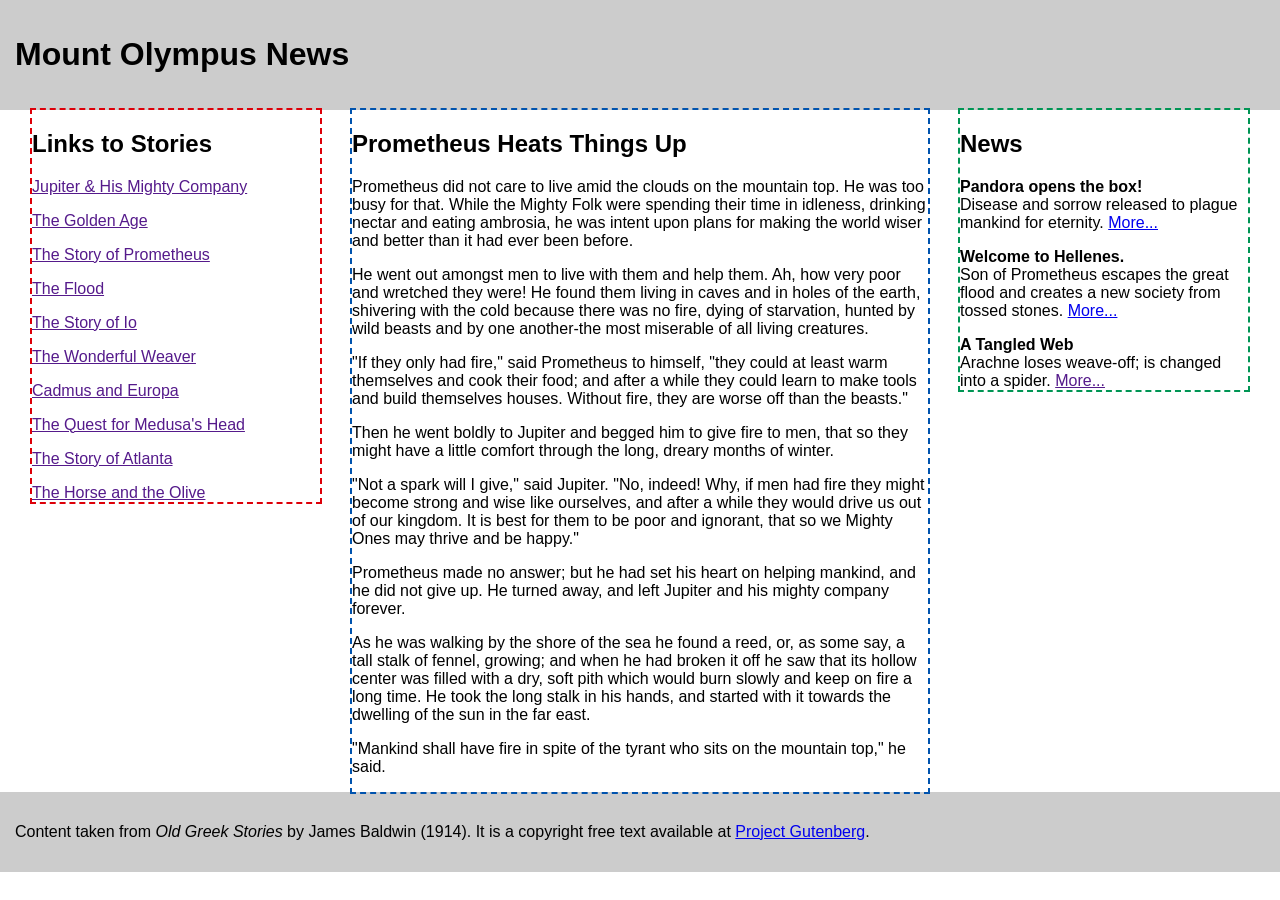
<file: ex07 (1)/ex07/mountolympus-ex1.html>
<!DOCTYPE html PUBLIC "-//W3C//DTD XHTML 1.0 Strict//EN"   "http://www.w3.org/TR/xhtml1/DTD/xhtml1-strict.dtd"><html xmlns="http://www.w3.org/1999/xhtml" lang="en" xml:lang="en"><head><title>Mount Olympus News</title><style type="text/css">#header {	background-color: #CCC; 	padding: 15px;}#links {	float: left;	width: 22.5%;	margin: 0 0 0 2.5%;	outline: 2px dashed #dd0009;}#main {	float: left;	width: 45%;	margin: 0 2.5%;	outline: 2px dashed #0053ae;	 }	 #news {	float: left;	width: 22.5%;	margin: 0 2.5% 0 0;	outline: 2px dashed #009554;}#footer {	clear: left; /* starts the footer below the floated content */	padding: 15px;	background: #CCC;}body {	font-family: verdana, sans-serif; 	/* font-size: small; */	margin: 0;	padding: 0;}ul {	list-style: none;	margin: 0;	padding: 0;}li {	margin-top: 1em;	}</style></head><body><div id="header">  <h1>Mount Olympus News</h1></div><div id="links"><h2>Links to Stories</h2><ul id="stories"><li><a href="">Jupiter & His Mighty Company</a></li><li><a href="">The Golden Age</a></li><li><a href="">The Story of Prometheus</a></li><li><a href="">The Flood</a></li><li><a href="">The Story of Io</a></li><li><a href="">The Wonderful Weaver</a></li><li><a href="">Cadmus and Europa</a></li><li><a href="">The Quest for Medusa's Head</a></li><li><a href="">The Story of Atlanta</a></li><li><a href="">The Horse and the Olive</a></li></ul></div><div id="main">  <h2>Prometheus Heats Things Up</h2>    <p>Prometheus did not care to live amid the clouds on the mountain top. He was too    busy for that. While the Mighty Folk were spending their time in idleness, drinking    nectar and eating ambrosia, he was intent upon plans for making the world wiser and    better than it had ever been before.</p>    <p>He went out amongst men to live with them and help them. Ah, how very poor and wretched they were! He found    them living in caves and in holes of the earth, shivering with the cold because there    was no fire, dying of starvation, hunted by wild beasts and by one another-the most    miserable of all living creatures.</p>    <p>"If they only had fire," said Prometheus to himself, "they could at least warm    themselves and cook their food; and after a while they could learn to make tools and    build themselves houses. Without fire, they are worse off than the beasts."</p>   <p>Then he went boldly to Jupiter and begged him to give fire to men, that so they    might have a little comfort through the long, dreary months of winter.</p>    <p>"Not a spark will I give," said Jupiter. "No, indeed! Why, if men had fire they    might become strong and wise like ourselves, and after a while they would drive us    out of our kingdom. It    is best for them to be poor and ignorant, that so we Mighty Ones may thrive and be    happy."</p>    <p>Prometheus made no answer; but he had set his heart on helping mankind, and he did    not give up. He turned away, and left Jupiter and his mighty company forever.</p>    <p>As he was walking by the shore of the sea he found a reed, or, as some say, a tall    stalk of fennel, growing; and when he had broken it off he saw that its hollow center    was filled with a dry, soft pith which would burn slowly and keep on fire a long    time. He took the long stalk in his hands, and started with it towards the dwelling    of the sun in the far east.</p>    <p>"Mankind shall have fire in spite of the tyrant who sits on the mountain top," he    said.</p>    <!-- <p>He reached the place of the sun in the early morning just as the glowing, golden    orb was rising from the earth and beginning his daily journey through the sky. He    touched the end of the long reed to the flames, and the dry pith caught on fire and    burned slowly. He called some of the shivering men from their caves and built a fire for them,    and showed them how to warm themselves by it and how to build other fires from the    coals. Soon there was a cheerful blaze in every rude home in the land, and men and    women gathered round it and were warm and happy, and thankful to Prometheus for the    wonderful gift which he had brought to them from the sun.</p>    <p>It was not long until they learned to cook their food and so to eat like men    instead of like beasts. They began at once to leave off their wild and savage habits;    and instead of lurking in the dark places of the world, they came out into the open    air and the bright sunlight, and were glad because life had been given to them.</p> -->    </div> <div id="news"><h2>News</h2><ul><li><strong>Pandora opens the box!</strong><br /> Disease and sorrow released to plague mankind for eternity. <a href="foo">More...</a></li><li><strong>Welcome to Hellenes.</strong><br /> Son of Prometheus escapes the great flood and creates a new society from tossed stones. <a href="foo">More...</a></li><li><strong>A Tangled Web</strong><br /> Arachne loses weave-off; is changed into a spider. <a href="">More...</a></li></ul></div><div id="footer"><p>Content taken from <cite>Old Greek Stories</cite> by James Baldwin (1914). It is a copyright free text available at <a href="http://www.gutenberg.net/1/1/5/8/11582/">Project Gutenberg</a>.</div></body></html>
</file>
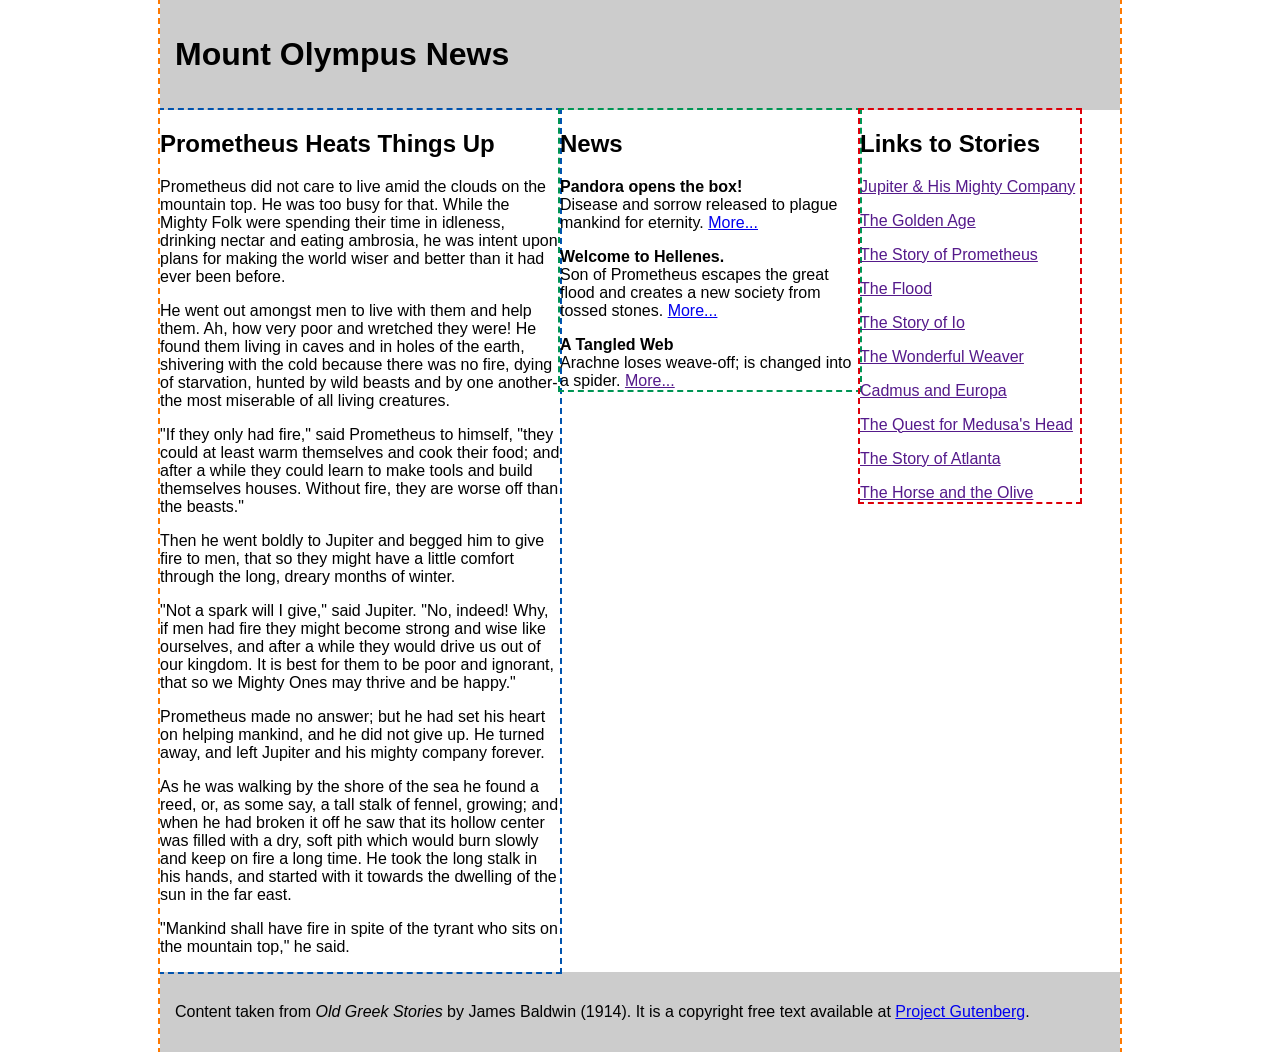
<file: ex07 (1)/ex07/mountolympus-ex2.html>
<!DOCTYPE html PUBLIC "-//W3C//DTD XHTML 1.0 Strict//EN"   "http://www.w3.org/TR/xhtml1/DTD/xhtml1-strict.dtd"><html xmlns="http://www.w3.org/1999/xhtml" lang="en" xml:lang="en"><head><title>Mount Olympus News</title><style type="text/css">#header {	background-color: #CCC; 	padding: 15px;}#wrapper {	width: 960px;	margin: 0 auto;	outline: #ff7900 2px dashed;}#main {	float: left;	width: 400px;	margin-top: 0; 	margin-left:  ;	margin-right:  ;	outline: 2px dashed #0053ae;	display: inline;}#news {	float: left;	width: 300px;	margin-top: 0;    margin-left:  ;	outline: 2px dashed #009554;	}#links {	float: left;	width: 220px;	margin:  ;	outline: 2px dashed #dd0009;}#footer {	clear: left; /* starts the footer below the floated content */	padding: 15px;	background: #CCC;}body {	font-family: verdana, sans-serif; 	/* font-size: small; */	margin: 0;	padding: 0;}ul {	list-style: none;	margin: 0;	padding: 0;}li {	margin-top: 1em;	}</style></head><body><div id="wrapper"><div id="header">  <h1>Mount Olympus News</h1></div><div id="main">  <h2>Prometheus Heats Things Up</h2>    <p>Prometheus did not care to live amid the clouds on the mountain top. He was too    busy for that. While the Mighty Folk were spending their time in idleness, drinking    nectar and eating ambrosia, he was intent upon plans for making the world wiser and    better than it had ever been before.</p>    <p>He went out amongst men to live with them and help them. Ah, how very poor and wretched they were! He found    them living in caves and in holes of the earth, shivering with the cold because there    was no fire, dying of starvation, hunted by wild beasts and by one another-the most    miserable of all living creatures.</p>    <p>"If they only had fire," said Prometheus to himself, "they could at least warm    themselves and cook their food; and after a while they could learn to make tools and    build themselves houses. Without fire, they are worse off than the beasts."</p>   <p>Then he went boldly to Jupiter and begged him to give fire to men, that so they    might have a little comfort through the long, dreary months of winter.</p>    <p>"Not a spark will I give," said Jupiter. "No, indeed! Why, if men had fire they    might become strong and wise like ourselves, and after a while they would drive us    out of our kingdom. It    is best for them to be poor and ignorant, that so we Mighty Ones may thrive and be    happy."</p>    <p>Prometheus made no answer; but he had set his heart on helping mankind, and he did    not give up. He turned away, and left Jupiter and his mighty company forever.</p>    <p>As he was walking by the shore of the sea he found a reed, or, as some say, a tall    stalk of fennel, growing; and when he had broken it off he saw that its hollow center    was filled with a dry, soft pith which would burn slowly and keep on fire a long    time. He took the long stalk in his hands, and started with it towards the dwelling    of the sun in the far east.</p>    <p>"Mankind shall have fire in spite of the tyrant who sits on the mountain top," he    said.</p>    <!-- <p>He reached the place of the sun in the early morning just as the glowing, golden    orb was rising from the earth and beginning his daily journey through the sky. He    touched the end of the long reed to the flames, and the dry pith caught on fire and    burned slowly. He called some of the shivering men from their caves and built a fire for them,    and showed them how to warm themselves by it and how to build other fires from the    coals. Soon there was a cheerful blaze in every rude home in the land, and men and    women gathered round it and were warm and happy, and thankful to Prometheus for the    wonderful gift which he had brought to them from the sun.</p>    <p>It was not long until they learned to cook their food and so to eat like men    instead of like beasts. They began at once to leave off their wild and savage habits;    and instead of lurking in the dark places of the world, they came out into the open    air and the bright sunlight, and were glad because life had been given to them.</p> -->    </div> <div id="news"><h2>News</h2><ul><li><strong>Pandora opens the box!</strong><br /> Disease and sorrow released to plague mankind for eternity. <a href="foo">More...</a></li><li><strong>Welcome to Hellenes.</strong><br /> Son of Prometheus escapes the great flood and creates a new society from tossed stones. <a href="foo">More...</a></li><li><strong>A Tangled Web</strong><br /> Arachne loses weave-off; is changed into a spider. <a href="">More...</a></li></ul></div><div id="links"><h2>Links to Stories</h2><ul id="stories"><li><a href="">Jupiter & His Mighty Company</a></li><li><a href="">The Golden Age</a></li><li><a href="">The Story of Prometheus</a></li><li><a href="">The Flood</a></li><li><a href="">The Story of Io</a></li><li><a href="">The Wonderful Weaver</a></li><li><a href="">Cadmus and Europa</a></li><li><a href="">The Quest for Medusa's Head</a></li><li><a href="">The Story of Atlanta</a></li><li><a href="">The Horse and the Olive</a></li></ul></div><div id="footer"><p>Content taken from <cite>Old Greek Stories</cite> by James Baldwin (1914). It is a copyright free text available at <a href="http://www.gutenberg.net/1/1/5/8/11582/">Project Gutenberg</a>.</div></div> <!-- end of wrapper div --></body></html>
</file>
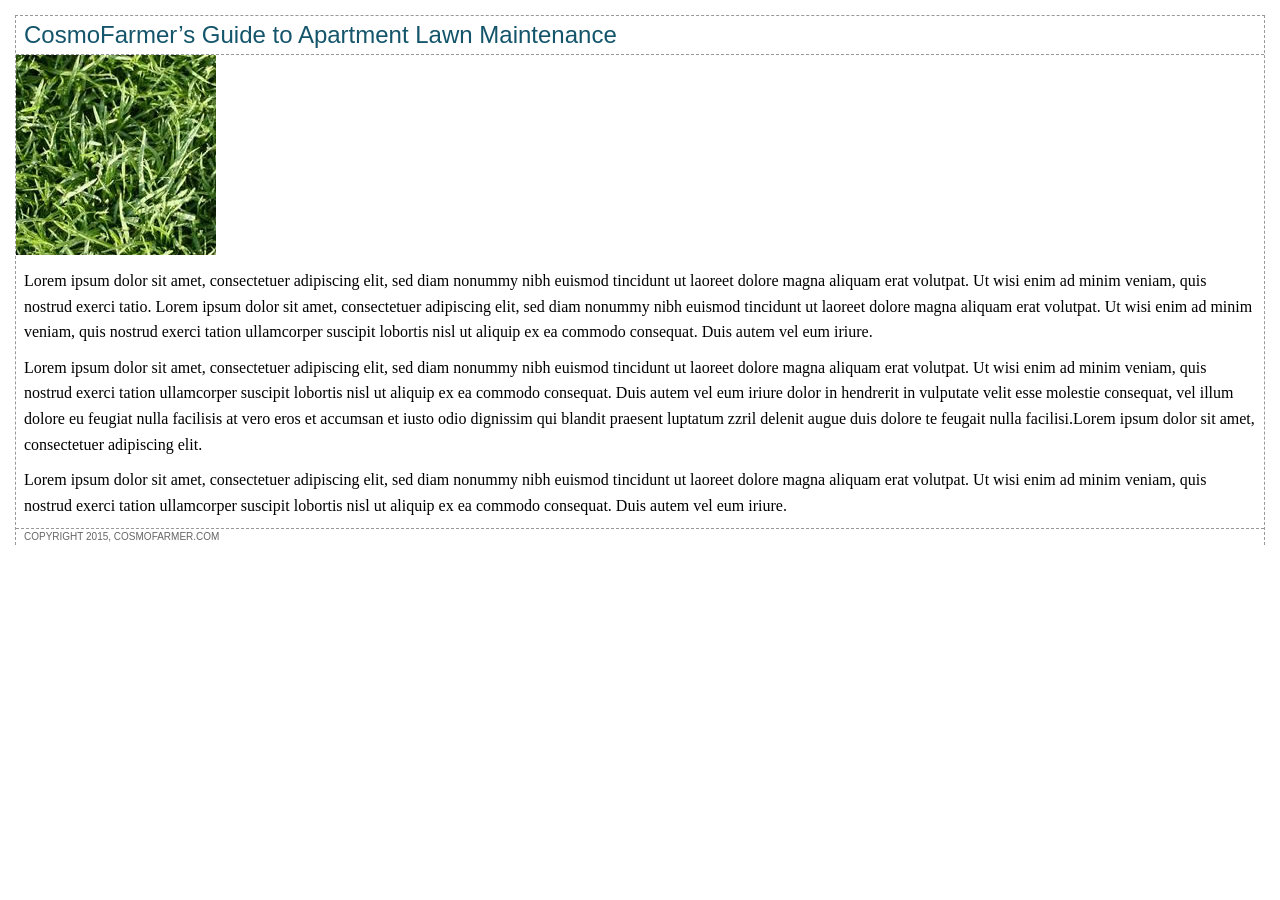
<file: ex07 (1)/ex07/01_image_ex/image.html>
<!doctype html>
<html>
<head>
<meta charset="ISO-8859-1">
<title>Image</title>
<link href="styles.css" rel="stylesheet">
</head>

<body>
<div class="content">
<h1>CosmoFarmer&#8217;s Guide to Apartment Lawn Maintenance </h1>
<img src="../images/grass.jpg" alt="Apartment Grass" width="200" height="200">
<p>
Lorem ipsum dolor sit amet, consectetuer adipiscing elit, sed diam nonummy nibh euismod tincidunt ut laoreet dolore magna aliquam erat volutpat. Ut wisi enim ad minim veniam, quis nostrud exerci tatio. Lorem ipsum dolor sit amet, consectetuer adipiscing elit, sed diam nonummy nibh euismod tincidunt ut laoreet dolore magna aliquam erat volutpat. Ut wisi enim ad minim veniam, quis nostrud exerci tation ullamcorper suscipit lobortis nisl ut aliquip ex ea commodo consequat. Duis autem vel eum iriure.</p>
<p>Lorem ipsum dolor sit amet, consectetuer adipiscing elit, sed diam nonummy nibh euismod tincidunt ut laoreet dolore magna aliquam erat volutpat. Ut wisi enim ad minim veniam, quis nostrud exerci tation ullamcorper suscipit lobortis nisl ut aliquip ex ea commodo consequat. Duis autem vel eum iriure dolor in hendrerit in vulputate velit esse molestie consequat, vel illum dolore eu feugiat nulla facilisis at vero eros et accumsan et iusto odio dignissim qui blandit praesent luptatum zzril delenit augue duis dolore te feugait nulla facilisi.Lorem ipsum dolor sit amet, consectetuer adipiscing elit.</p>
<p>Lorem ipsum dolor sit amet, consectetuer adipiscing elit, sed diam nonummy nibh euismod tincidunt ut laoreet dolore magna aliquam erat volutpat. Ut wisi enim ad minim veniam, quis nostrud exerci tation ullamcorper suscipit lobortis nisl ut aliquip ex ea commodo consequat. Duis autem vel eum iriure.</p>
<p class="copyright">Copyright 2015, CosmoFarmer.com </p>
</div>
</body>
</html>
</file>
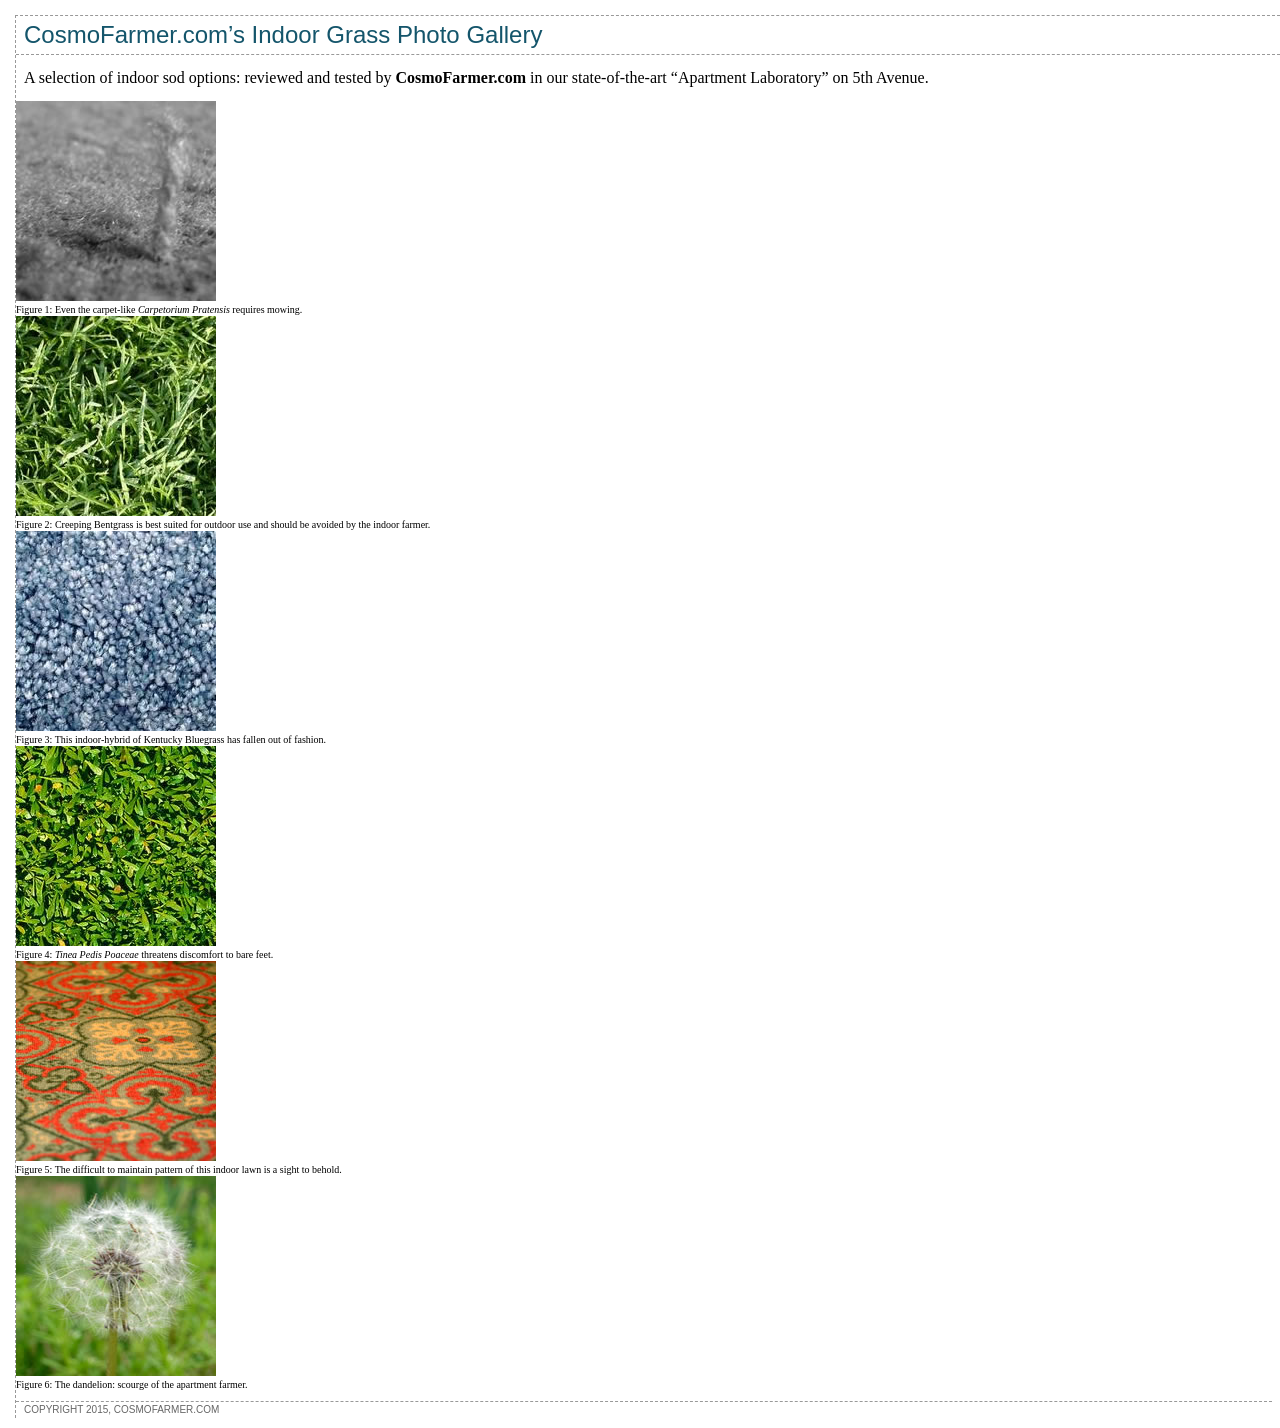
<file: ex07 (1)/ex07/02_gallery_ex/gallery.html>
<!doctype html>
<html>
<head>
<meta charset="ISO-8859-1">
<title>CosmoFarmer Gallery</title>
<link href="styles.css" rel="stylesheet">
</head>
<body>
<div class="content">
  <h1>CosmoFarmer.com&#8217;s Indoor Grass Photo Gallery </h1>
  <p class="intro">A selection of indoor sod options: reviewed and tested by <strong>CosmoFarmer.com</strong> in our state-of-the-art &#8220;Apartment Laboratory&#8221; on 5th Avenue. </p>
  <div class="gallery">
    <figure>
       <img src="../images/carpet.jpg" alt="Carpet Grass" width="200" height="200">
      <figcaption>Figure 1: Even the carpet-like <em>Carpetorium Pratensis</em> requires mowing.</figcaption>
    </figure>
    <figure>
       <img src="../images/grass.jpg" alt="Bentgrass" width="200" height="200">
      <figcaption>Figure 2: Creeping Bentgrass is best suited for outdoor use and should be avoided by the indoor farmer.</figcaption>
    </figure>
    <figure>
       <img src="../images/bluegrass.jpg" alt="Bluegrass" width="200" height="200">
      <figcaption>Figure 3: This indoor-hybrid of Kentucky Bluegrass has fallen out of fashion. </figcaption>
    </figure>
    <figure>
       <img src="../images/leaves.jpg" alt="Leaves" width="200" height="200">
      <figcaption>Figure 4: <em>Tinea Pedis Poaceae</em> threatens discomfort to bare feet. </figcaption>
    </figure>
    <figure>
       <img src="../images/pattern.jpg" alt="Pattern Grass" width="200" height="200">
      <figcaption>Figure 5: The difficult to maintain pattern of this indoor lawn is a sight to behold. </figcaption>
    </figure>
    <figure>
       <img src="../images/dandelion.jpg" alt="Dandelion" width="200" height="200">
      <figcaption>Figure 6: The dandelion: scourge of the apartment farmer. </figcaption>
    </figure>
  </div>
  <p class="copyright">Copyright 2015, CosmoFarmer.com </p>
</div>
</body>
</html>
</file>
<file: ex06/ex06/main.css>
/* reset browser styles */
html, body, div, span, object, iframe, h1, h2, h3, h4, h5, h6, p, blockquote, pre, a, abbr, acronym, address, big, cite, code, del, dfn, em, img, ins, kbd, q, s, samp,small, strike, strong, sub, sup, tt, var, b, u, i, center, dl, dt, dd, ol, ul, li, fieldset, form, label, legend,
table, caption, tbody, tfoot, thead, tr, th, td, article, aside, canvas, details, embed, 
figure, figcaption, footer, header, hgroup, menu, nav, output, ruby, section, summary,
time, mark, audio, video {
  margin: 0;
  padding: 0;
  border: 0;
  font-size: 100%;
  vertical-align: baseline;
}
article, aside, details, figcaption, figure, footer, header, hgroup, menu, nav, section {
  display: block;
}
body {
  line-height: 1.2;
}
ol { 
  padding-left: 1.4em;
  list-style: decimal;
}
ul {
  padding-left: 1.4em;
  list-style: square;
}
table {
  border-collapse: collapse;
  border-spacing: 0;
} 
/* end reset browser styles */
</file>
<file: ex07 (1)/ex07/03_position_ex/styles.css>
/* reset browser styles */
html, body, div, span, object, iframe, h1, h2, h3, h4, h5, h6, p, blockquote, pre, a, abbr, acronym, address, big, cite, code, del, dfn, em, img, ins, kbd, q, s, samp,small, strike, strong, sub, sup, tt, var, b, u, i, center, dl, dt, dd, ol, ul, li, fieldset, form, label, legend,
table, caption, tbody, tfoot, thead, tr, th, td, article, aside, canvas, details, embed, 
figure, figcaption, footer, header, hgroup, menu, nav, output, ruby, section, summary,
time, mark, audio, video {
	margin: 0;
	padding: 0;
	border: 0;
	font-size: 100%;
	vertical-align: baseline;
}
article, aside, details, figcaption, figure, footer, header, hgroup, menu, nav, section {
	display: block;
}
body {
	line-height: 1.2;
}
ol { 
	padding-left: 1.4em;
	list-style: decimal;
}
ul {
	padding-left: 1.4em;
	list-style: square;
}
table {
	border-collapse: collapse;
	border-spacing: 0;
} 
/* end reset browser styles */

/* web fonts */

@font-face {
    font-family: 'Titillium';
    src: url('fonts/TitilliumText22L001-webfont.eot');
    src: url('fonts/TitilliumText22L001-webfont.eot?#iefix') format('embedded-opentype'),
         url('fonts/TitilliumText22L001-webfont.woff') format('woff'),
         url('fonts/TitilliumText22L001-webfont.ttf') format('truetype'),
         url('fonts/TitilliumText22L001-webfont.svg#TitilliumText22LThin') format('svg');
    font-weight: 100;
    font-style: normal;
}
@font-face {
    font-family: 'Titillium';
    src: url('fonts/TitilliumText22L003-webfont.eot');
    src: url('fonts/TitilliumText22L003-webfont.eot?#iefix') format('embedded-opentype'),
         url('fonts/TitilliumText22L003-webfont.woff') format('woff'),
         url('fonts/TitilliumText22L003-webfont.ttf') format('truetype'),
         url('fonts/TitilliumText22L003-webfont.svg#TitilliumText22LRegular') format('svg');
    font-weight: 400;
    font-style: normal;
}
@font-face {
    font-family: 'Titillium';
    src: url('fonts/TitilliumText22L005-webfont.eot');
    src: url('fonts/TitilliumText22L005-webfont.eot?#iefix') format('embedded-opentype'),
         url('fonts/TitilliumText22L005-webfont.woff') format('woff'),
         url('fonts/TitilliumText22L005-webfont.ttf') format('truetype'),
         url('fonts/TitilliumText22L005-webfont.svg#TitilliumText22LBold') format('svg');
    font-weight: 700;
    font-style: normal;
}
body {
	max-width: 1024px;
	margin: 0 auto;	
}
header h1 {
	font: 700 72px Titillium, Arial, sans-serif;
	color: rgb(232,113,35);
	text-shadow: 0 0 5px white,
	             3px 3px 5px rgba(0,0,0,.5);
}
nav ul {
	margin: 0;
	padding: 0;
	list-style-type: none;	
}
nav li {
	display: inline;	
}
nav a {
	display: inline-block;
	padding: 9px 20px 5px 20px;
	border-radius:20px;
	text-decoration: none;	
	font-family: Titillium, Arial, sans-serif;
	font-weight: 700;
	color: white;
	text-shadow: 2px 2px 4px rgba(0,0,0,1);
	text-transform:uppercase;
	font-size: .9em;
	letter-spacing: .1em;
	background-color: rgb(232,113,35);
	background: -webkit-linear-gradient(top, rgba(232,113,35,1),rgba(232,113,35,.5));
	background: -moz-linear-gradient(top, rgba(232,113,35,1),rgba(232,113,35,.5));
	background: -o-linear-gradient(top, rgba(232,113,35,1),rgba(232,113,35,.5));
	background: linear-gradient(top, rgba(232,113,35,1),rgba(232,113,35,.5));
	border: 1px solid rgb(232,113,35);
	margin-right: 5px;
}
figcaption strong {
	font-weight: 700;
	display: block;
}
footer .copyright {
	font-family: Titillium, Arial, sans-serif;
	font-weight: 700;
	color: white;
	margin: 0 auto;
	max-width: 1024px;
}

/* add tutorial styles here */
</file>
<file: ex07 (1)/ex07/01_image_ex/styles.css>
/* reset browser styles */
html, body, div, span, object, iframe, h1, h2, h3, h4, h5, h6, p, blockquote, pre, a, abbr, acronym, address, big, cite, code, del, dfn, em, img, ins, kbd, q, s, samp,small, strike, strong, sub, sup, tt, var, b, u, i, center, dl, dt, dd, ol, ul, li, fieldset, form, label, legend,
table, caption, tbody, tfoot, thead, tr, th, td, article, aside, canvas, details, embed, 
figure, figcaption, footer, header, hgroup, menu, nav, output, ruby, section, summary,
time, mark, audio, video {
	margin: 0;
	padding: 0;
	border: 0;
	font-size: 100%;
	vertical-align: baseline;
}
article, aside, details, figcaption, figure, footer, header, hgroup, menu, nav, section {
	display: block;
}
body {
	line-height: 1.2;
}
ol { 
	padding-left: 1.4em;
	list-style: decimal;
}
ul {
	padding-left: 1.4em;
	list-style: square;
}
table {
	border-collapse: collapse;
	border-spacing: 0;
} 
/* end reset browser styles */

body {
	font-size: 62.5%;
}

.content {
	margin: 15px;
	border: 1px dashed #999;
	border-bottom: none;
}
h1 {
	font: normal 2.4em Verdana, Arial, Helvetica, sans-serif;
	border-bottom: 1px dashed #999;
	padding: 5px 0 5px 8px;
	color: #14556b;
}
p {
	font: 1.6em/160% Georgia, "Times New Roman", Times, serif;
	margin: 10px 8px;
}
.copyright {
	font-family: Verdana, Arial, Helvetica, sans-serif;
	font-size: 1em;
	text-transform: uppercase;
	color: #666666;
	margin: 0px;
	padding-left: 8px;
	border-top: 1px dashed #999;
	clear: both;
}
/* add your styles below here */
</file>
<file: ex07 (1)/ex07/02_gallery_ex/styles.css>
/* reset browser styles */
html, body, div, span, object, iframe, h1, h2, h3, h4, h5, h6, p, blockquote, pre, a, abbr, acronym, address, big, cite, code, del, dfn, em, img, ins, kbd, q, s, samp,small, strike, strong, sub, sup, tt, var, b, u, i, center, dl, dt, dd, ol, ul, li, fieldset, form, label, legend,
table, caption, tbody, tfoot, thead, tr, th, td, article, aside, canvas, details, embed, 
figure, figcaption, footer, header, hgroup, menu, nav, output, ruby, section, summary,
time, mark, audio, video {
	margin: 0;
	padding: 0;
	border: 0;
	font-size: 100%;
	vertical-align: baseline;
}
article, aside, details, figcaption, figure, footer, header, hgroup, menu, nav, section {
	display: block;
}
body {
	line-height: 1.2;
}
ol { 
	padding-left: 1.4em;
	list-style: decimal;
}
ul {
	padding-left: 1.4em;
	list-style: square;
}
table {
	border-collapse: collapse;
	border-spacing: 0;
} 
/* end reset browser styles */

body {
	font-size: 62.5%;
}
.content {
	margin-left: 15px;
	margin-top: 15px;
	border: 1px dashed #999;
	border-right: none;
	border-bottom: none;
}
p.caption {
	font-size: 1.3em;
	line-height: normal;
	margin-bottom: 15px;
}
.gallery .figure p {
	font-family: Arial, Helvetica, sans-serif;
	font-size: 1.1em;
	text-align: center;
	line-height: normal;
}


h1 {
	font: normal 2.4em Verdana, Arial, Helvetica, sans-serif;
	margin: 0;
	border-bottom: 1px dashed #999;
	padding: 5px 0 5px 8px;
	color: #14556b;
}
p {
	font: 1.6em/160% Georgia, "Times New Roman", Times, serif;
	margin: 10px 8px;
}
.copyright {
	font-family: Verdana, Arial, Helvetica, sans-serif;
	font-size: 1em;
	text-transform: uppercase;
	color: #666666;
	margin-left: 0px;
	padding-left: 8px;
	border-top: 1px dashed #999;
	clear: both;
}
</file>
